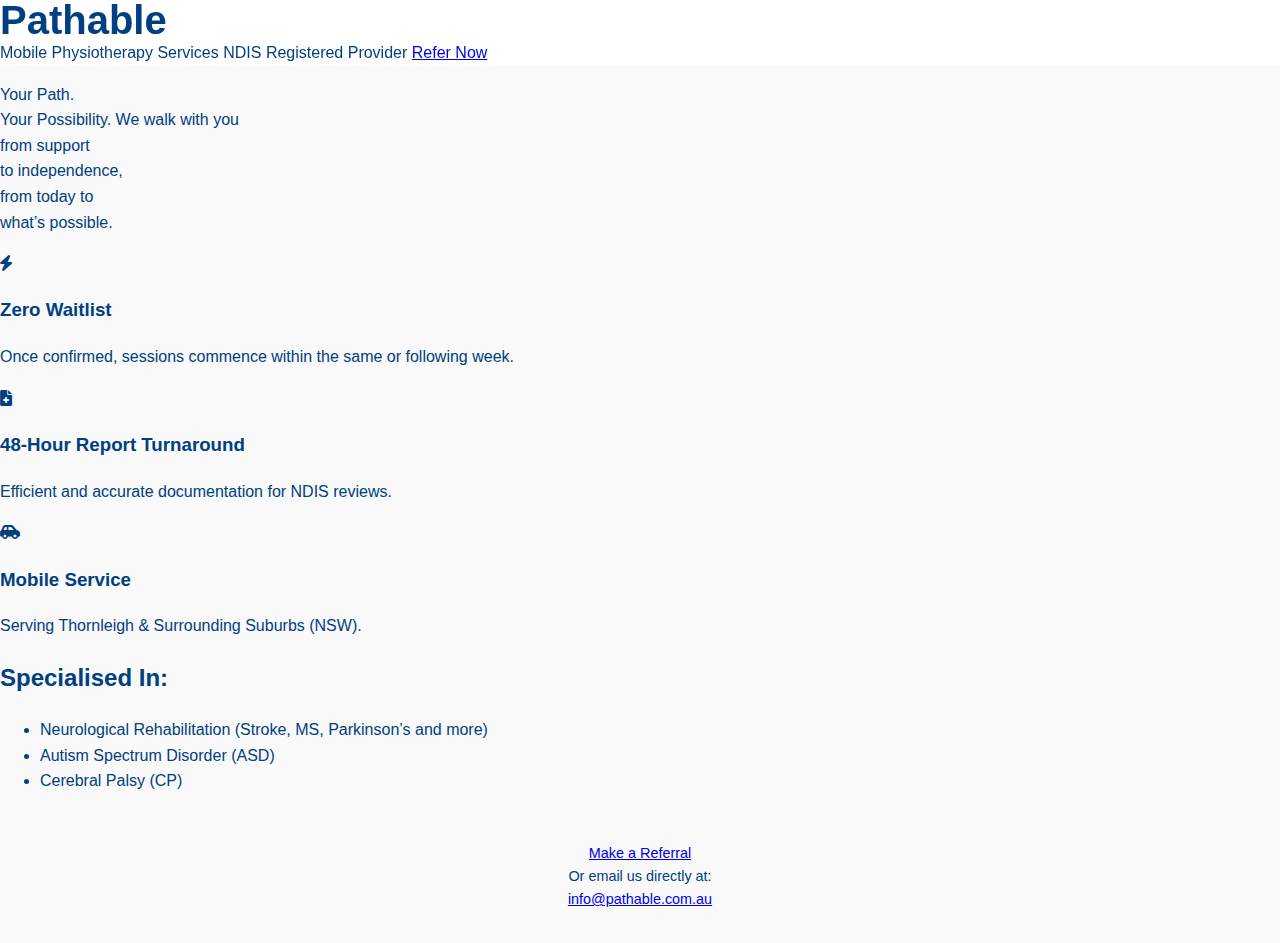
<file: index.html>
<!DOCTYPE html>
<html lang="en">

<head>
    <!-- Google Analytics (gtag.js) -->
    <script async src="https://www.googletagmanager.com/gtag/js?id=G-4D0MYTX5H5"></script>
    <script>
        window.dataLayer = window.dataLayer || [];
        function gtag() { dataLayer.push(arguments); }
        gtag('js', new Date());
        gtag('config', 'G-4D0MYTX5H5');
    </script>

    <meta charset="UTF-8">
    <meta name="viewport" content="width=device-width, initial-scale=1.0">
    <title>Pathable - Mobile Physiotherapy Services</title>
    <meta name="description"
        content="NDIS Registered Mobile Physiotherapy. Specialized Neurological & Disability Support.">
    <link rel="stylesheet" href="css/style.css">
    <!-- Font Awesome for Icons -->
    <link rel="stylesheet" href="https://cdnjs.cloudflare.com/ajax/libs/font-awesome/6.0.0/css/all.min.css">
</head>

<body>

    <div class="app-container">
        <!-- Header Section -->
        <header class="header-navy">
            <div class="logo-container">
                <div class="logo-text">
                    <span class="logo-path">Path</span><span class="logo-able">able</span>
                </div>
            </div>
            <span class="sub-header-white">Mobile Physiotherapy Services</span>
            <span class="sub-header-mint">NDIS Registered Provider</span>
            <a href="https://forms.gle/Uv3gjQEqSjGThZYc6" class="btn-primary" target="_blank">Refer Now</a>
        </header>

        <main>
            <!-- Hero Section -->
            <section class="hero-slogan">
                <p class="slogan-text">
                    <span class="slogan-highlight">Your Path. <br class="mobile-only">Your Possibility.</span>
                    We walk with you<br>
                    from support <br class="mobile-only">to independence,<br>
                    from today to <br class="mobile-only">what’s possible.
                </p>
            </section>

            <!-- 3 Core Promises -->
            <section class="section-padding">
                <div class="promise-item">
                    <div class="promise-icon"><i class="fas fa-bolt"></i></div>
                    <div class="promise-content">
                        <h3>Zero Waitlist</h3>
                        <p>Once confirmed, sessions commence within the same or following week.</p>
                    </div>
                </div>
                <div class="promise-item">
                    <div class="promise-icon"><i class="fas fa-file-medical"></i></div>
                    <div class="promise-content">
                        <h3>48-Hour Report Turnaround</h3>
                        <p>Efficient and accurate documentation for NDIS reviews.</p>
                    </div>
                </div>
                <div class="promise-item">
                    <div class="promise-icon"><i class="fas fa-car-side"></i></div>
                    <div class="promise-content">
                        <h3>Mobile Service</h3>
                        <p>Serving Thornleigh & Surrounding Suburbs (NSW).</p>
                    </div>
                </div>
            </section>

            <!-- Specialised In -->
            <section class="specialised-section">
                <h2 class="specialised-title">Specialised In:</h2>
                <ul class="specialised-list">
                    <li>Neurological Rehabilitation (Stroke, MS, Parkinson’s and more)</li>
                    <li>Autism Spectrum Disorder (ASD)</li>
                    <li>Cerebral Palsy (CP)</li>
                </ul>
            </section>
        </main>

        <!-- Footer Section -->
        <footer class="footer-section">
            <a href="https://forms.gle/Uv3gjQEqSjGThZYc6" class="footer-btn" target="_blank">Make a Referral</a>
            <div class="contact-info">
                Or email us directly at: <br>
                <a href="mailto:info@pathable.com.au" class="contact-email">info@pathable.com.au</a>
            </div>
        </footer>
    </div>

</body>

</html>
</file>
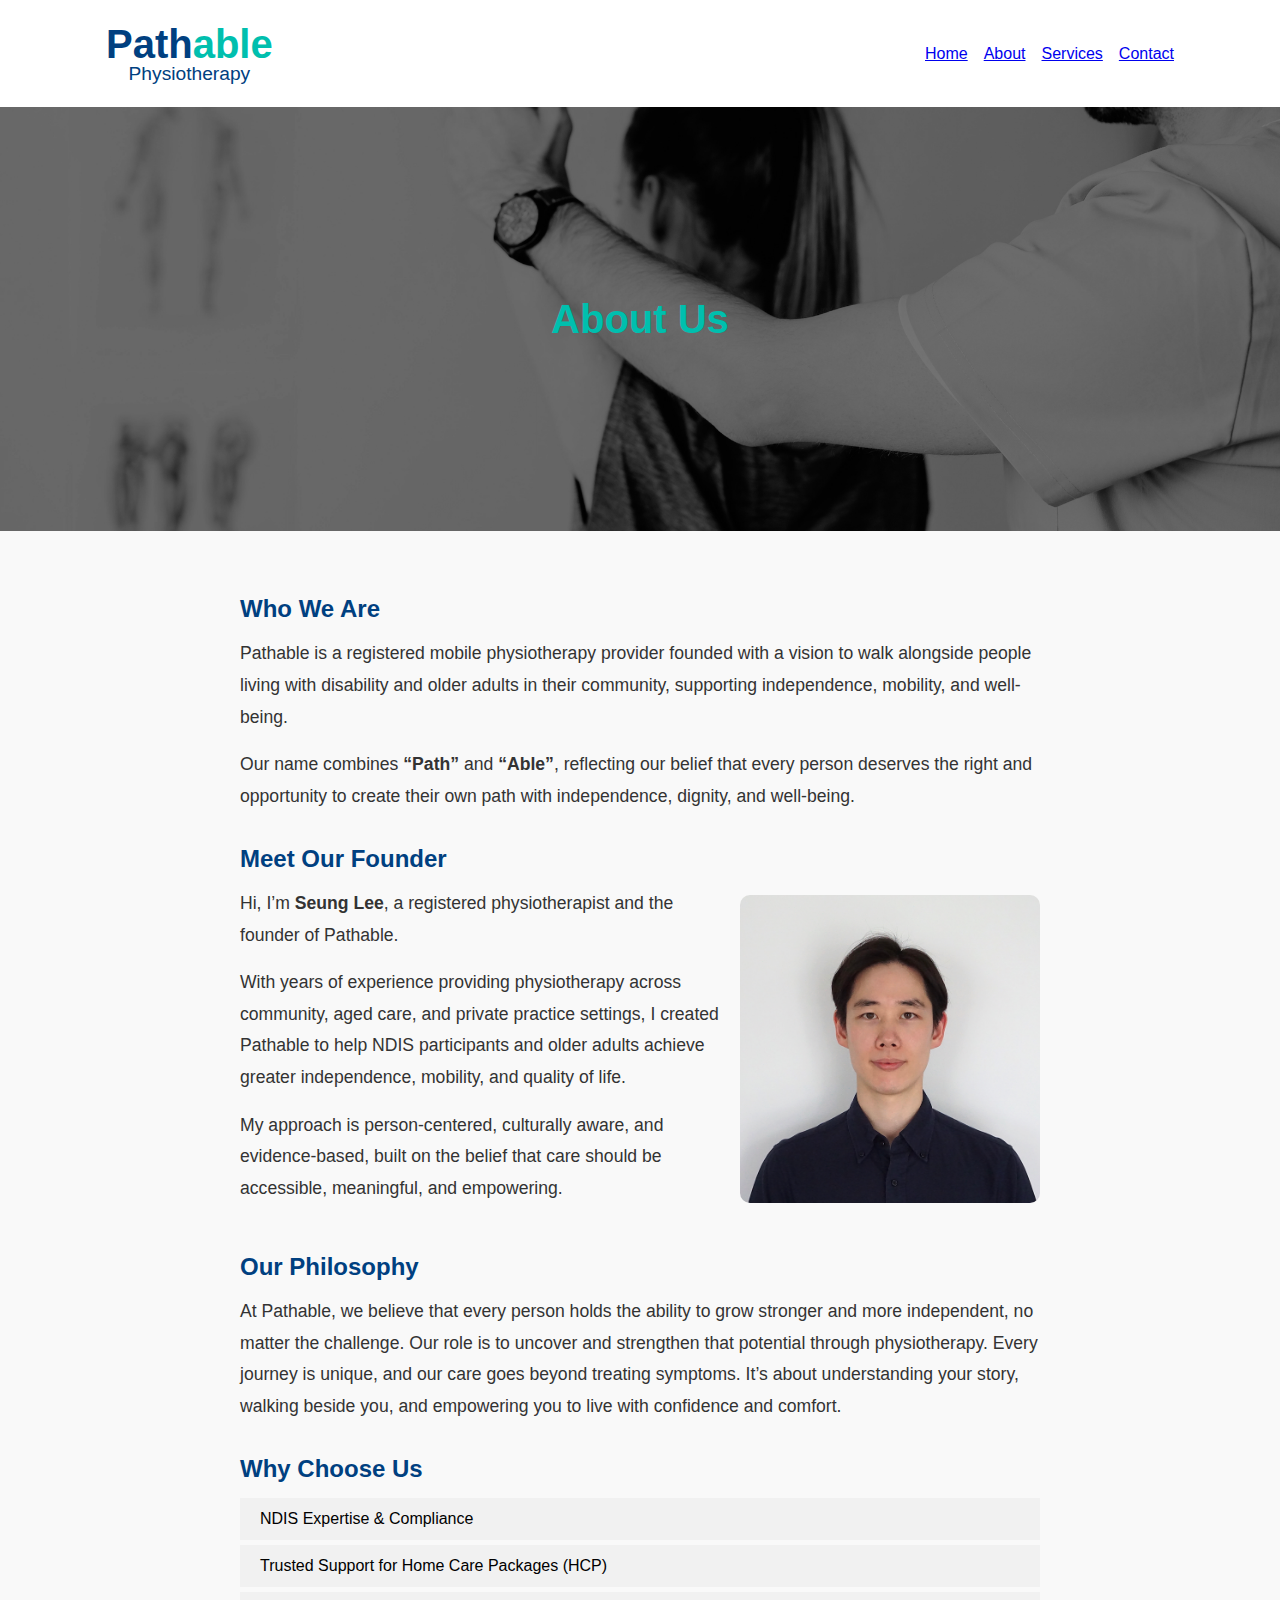
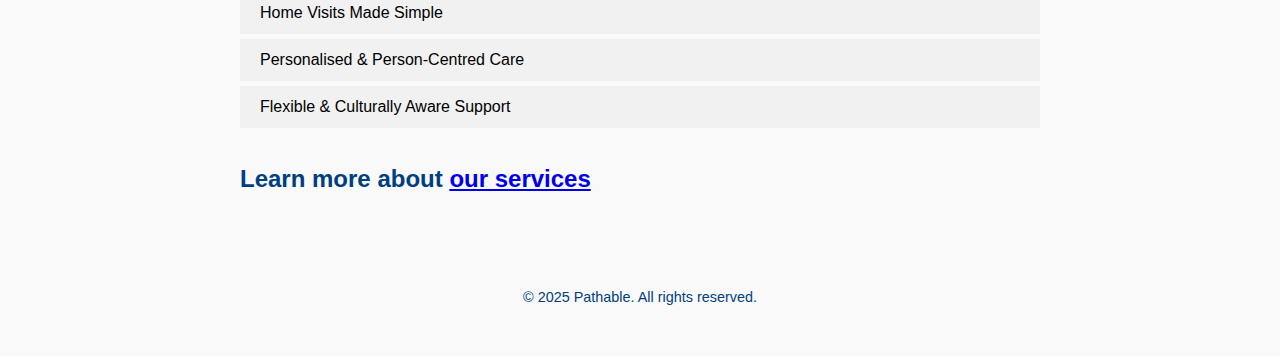
<file: about.html>
<!DOCTYPE html>
<html lang="en">
<head>
  <meta charset="UTF-8">
  <meta name="viewport" content="width=device-width, initial-scale=1.0">
  <title>Pathable - About</title>
  <link rel="stylesheet" href="css/style.css">
</head>
<body class="about-page">

<header>
  <div class="nav-container">
    <div class="logo">
      <a href="index.html" class="logo-link">
        <div class="logo-text">
          <span class="path">Path</span><span class="able">able</span>
        </div>
        <div class="subtitle">Physiotherapy</div>
      </a>
    </div>

    <button class="menu-toggle" aria-label="메뉴 열기">☰</button>
    
    <nav class="nav-links">
      <a href="index.html">Home</a>
      <a href="about.html" class="active">About</a>
      <a href="services.html">Services</a>
      <a href="contact.html">Contact</a>
    </nav>
  </div>
</header>


<main>
  <!-- Hero Title -->
  <section class="hero-title">
    <h2>About Us</h2>
  </section>

  <section class="hero-content">
    <!-- Who We Are -->
    <h3>Who We Are</h3>
    <p>Pathable is a registered mobile physiotherapy provider founded with a vision to walk alongside people living with disability and older adults in their community, supporting independence, mobility, and well-being.</p>
    <p>Our name combines <strong>“Path”</strong> and <strong>“Able”</strong>, reflecting our belief that every person deserves the right and opportunity to create their own path with independence, dignity, and well-being.</p>

    <!-- Meet Our Founder -->
    <h3>Meet Our Founder</h3>
    <div class="founder-container">
      <div class="founder-text">
        <p>Hi, I’m <strong>Seung Lee</strong>, a registered physiotherapist and the founder of Pathable.</p>
        <p>With years of experience providing physiotherapy across community, aged care, and private practice settings, I created Pathable to help NDIS participants and older adults achieve greater independence, mobility, and quality of life.</p>
        <p>My approach is person-centered, culturally aware, and evidence-based, built on the belief that care should be accessible, meaningful, and empowering.</p>
      </div>
      <div class="founder-photo">
        <img src="assets/images/founder.jpg" alt="Seung Lee">
      </div>
    </div>

    <!-- Our Philosophy -->
    <h3>Our Philosophy</h3>
    <p>At Pathable, we believe that every person holds the ability to grow stronger and more independent, no matter the challenge. Our role is to uncover and strengthen that potential through physiotherapy. Every journey is unique, and our care goes beyond treating symptoms. It’s about understanding your story, walking beside you, and empowering you to live with confidence and comfort.</p>

    <!-- Why Choose Us -->
    <h3>Why Choose Us</h3>

<div class="accordion-item">
  <button class="accordion-btn">NDIS Expertise & Compliance</button>
  <div class="accordion-content">
    <p>As a registered NDIS provider, we prepare all required assessments, progress reports, and outcome measures in line with NDIS quality and safety standards.</p>
  </div>
</div>

<div class="accordion-item">
  <button class="accordion-btn">Trusted Support for Home Care Packages (HCP)</button>
  <div class="accordion-content">
    <p>We partner with HCP providers to deliver reliable, outcome-focused physiotherapy for older adults. Our reports and communication make coordination seamless for both clients and case managers.</p>
  </div>
</div>

<div class="accordion-item">
  <button class="accordion-btn">Home Visits Made Simple</button>
  <div class="accordion-content">
    <p>We deliver professional physiotherapy right to your home or community setting, reducing travel stress and making therapy more accessible and consistent.</p>
  </div>
</div>
    
<div class="accordion-item">
  <button class="accordion-btn">Personalised & Person-Centred Care</button>
  <div class="accordion-content">
    <p>Every person’s journey is unique. Our physiotherapy services are tailored to your goals, abilities, and lifestyle, ensuring care that truly fits you.</p>
  </div>
</div>
    
    
<div class="accordion-item">
  <button class="accordion-btn">Flexible & Culturally Aware Support</button>
  <div class="accordion-content">
    <p>We respect cultural diversity and personal preferences, offering flexible scheduling and communication styles so that every client feels comfortable and understood.</p>
  </div>
</div>

<!-- Learn More Section -->
<section class="learn-more">
  <h3>Learn more about <a href="services.html" class="btn">our services</a></h3>
</section>

  </section>
</main>

<footer>
  <p>&copy; 2025 Pathable. All rights reserved.</p>
</footer>

<script src="js/main.js"></script>
</body>
</html>
</file>
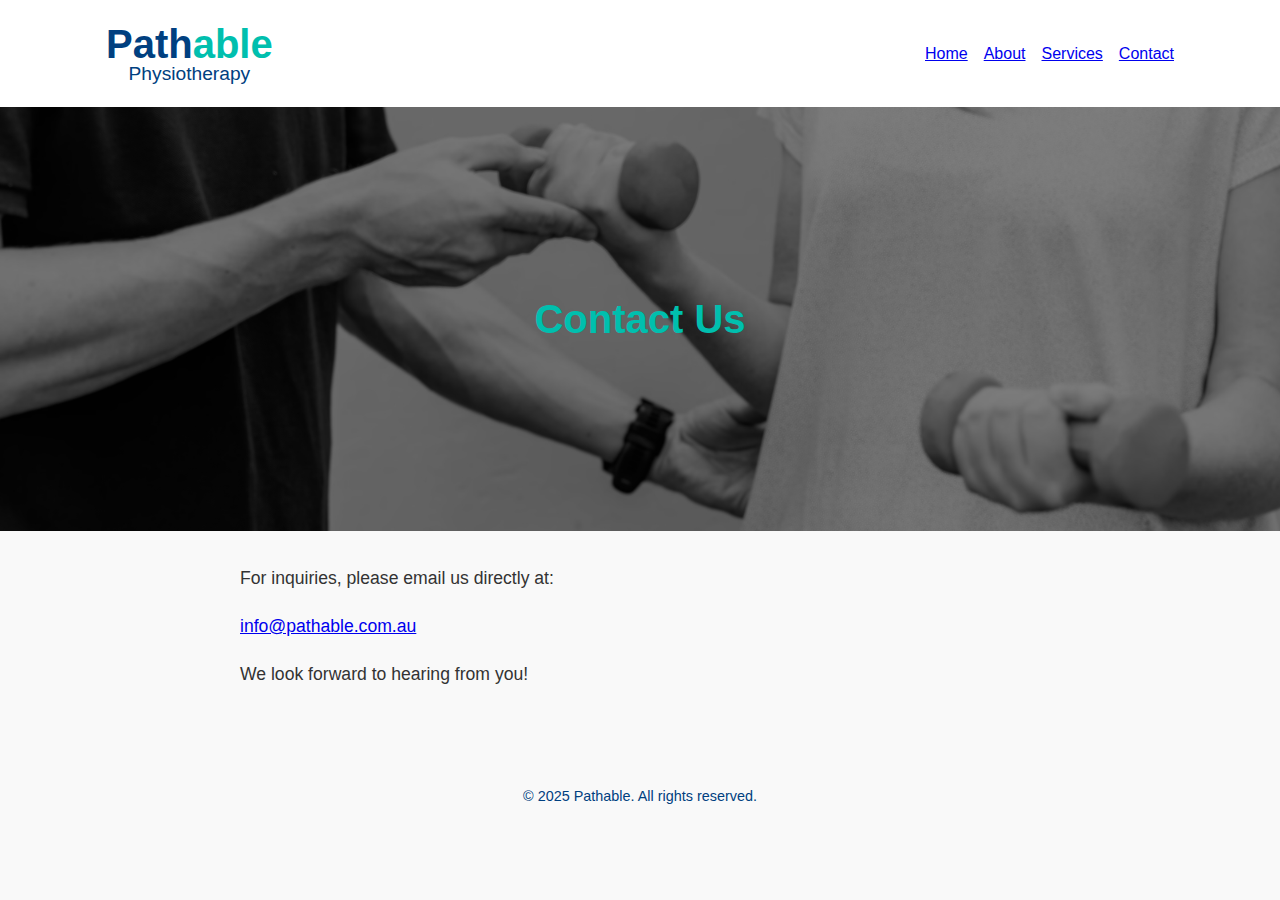
<file: contact.html>
<!DOCTYPE html> 
<html lang="en"> 
<head> 
<meta charset="UTF-8"> 
<meta name="viewport" content="width=device-width, initial-scale=1.0"> 
<title>Pathable - Services</title> 
<link rel="stylesheet" href="css/style.css"> 
</head> 
<body class="services-page"> 

<header>
  <div class="nav-container">
    <div class="logo">
      <a href="index.html" class="logo-link">
        <div class="logo-text">
          <span class="path">Path</span><span class="able">able</span>
        </div>
        <div class="subtitle">Physiotherapy</div>
      </a>
    </div>

    <button class="menu-toggle" aria-label="메뉴 열기">☰</button>
    
    <nav class="nav-links">
      <a href="index.html">Home</a>
      <a href="about.html" class="active">About</a>
      <a href="services.html">Services</a>
      <a href="contact.html">Contact</a>
    </nav>
  </div>
</header>

<main>
  <section class="hero-title">
    <h2>Contact Us</h2>
  </section>

  <section class="hero-content">
    <p>For inquiries, please email us directly at:</p>
    <p>
      <a href="mailto:info@pathable.com.au">info@pathable.com.au</a>
    </p>
    <p>We look forward to hearing from you!</p>
  </section>
</main>

<footer>
  <p>&copy; 2025 Pathable. All rights reserved.</p>
</footer>

<script src="js/main.js"></script>
</body>
</html>
</file>
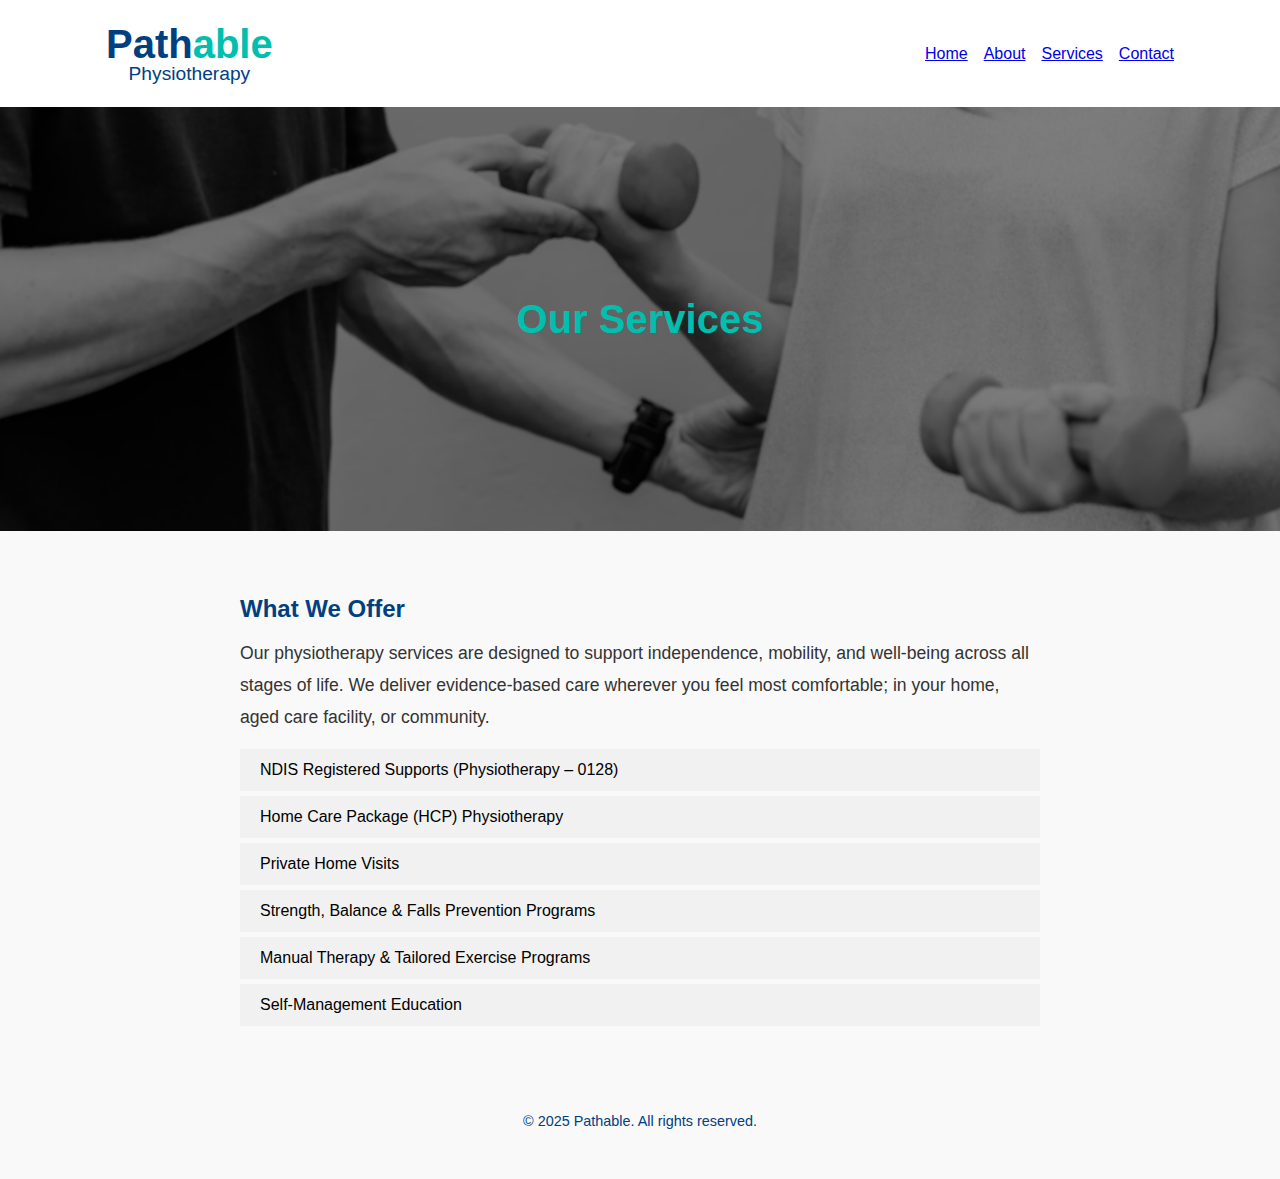
<file: services.html>
<!DOCTYPE html> 
<html lang="en"> 
<head> 
<meta charset="UTF-8"> 
<meta name="viewport" content="width=device-width, initial-scale=1.0"> 
<title>Pathable - Services</title> 
<link rel="stylesheet" href="css/style.css"> 
</head> 
<body class="services-page"> 

<header> 
<div class="nav-container"> 
<div class="logo"> 
<div class="logo-text"> 
<span class="path">Path</span><span class="able">able</span> 
</div> 
<div class="subtitle">Physiotherapy</div> 
</div> 

<button class="menu-toggle" aria-label="메뉴 열기">☰</button> 
<nav class="nav-links"> 
<a href="index.html">Home</a> 
<a href="about.html">About</a> 
<a href="services.html">Services</a> 
<a href="contact.html">Contact</a> 
</nav> 
</div> 
</header> 

<main> 
<section class="hero-title"> 
<h2>Our Services</h2> 
</section> 


<section class="hero-content">
  <h3>What We Offer</h3>
  <p>Our physiotherapy services are designed to support independence, mobility, and well-being across all stages of life. We deliver evidence-based care wherever you feel most comfortable; in your home, aged care facility, or community.</p>

  <div class="service-list">
    <div class="accordion-item">
      <button class="accordion-btn">NDIS Registered Supports (Physiotherapy – 0128)</button>
      <div class="accordion-content">
        <p>Individual assessments, functional capacity reports, and ongoing therapy for NDIS participants. Fully compliant with NDIS Quality and Safeguards Commission standards.</p>
      </div>
    </div>

    <div class="accordion-item">
      <button class="accordion-btn">Home Care Package (HCP) Physiotherapy</button>
      <div class="accordion-content">
        <p>Collaborative physiotherapy support for older adults under HCP funding. We provide assessments, ongoing therapy, and progress reporting in coordination with your care provider or case manager.</p>
      </div>
    </div>

    <div class="accordion-item">
      <button class="accordion-btn">Private Home Visits</button>
      <div class="accordion-content">
        <p>Convenient mobile physiotherapy for anyone seeking professional, one-on-one care in the comfort of their own home.</p>
      </div>
    </div>

    <div class="accordion-item">
      <button class="accordion-btn">Strength, Balance & Falls Prevention Programs</button>
      <div class="accordion-content">
        <p>Evidence-based exercise and balance programs designed to reduce fall risk and maintain independence.</p>
      </div>
    </div>

    <div class="accordion-item">
      <button class="accordion-btn">Manual Therapy & Tailored Exercise Programs</button>
      <div class="accordion-content">
        <p>Hands-on treatment combined with personalised exercise plans to restore mobility and manage pain effectively.</p>
      </div>
    </div>

    <div class="accordion-item">
      <button class="accordion-btn">Self-Management Education</button>
      <div class="accordion-content">
        <p>We empower clients with knowledge and practical strategies to manage their condition confidently and improve daily quality of life.</p>
      </div>
    </div>
  </div>
</section>

<footer>
  <p>&copy; 2025 Pathable. All rights reserved.</p>
</footer>

<script src="js/main.js"></script>
</body>
</html>
</file>
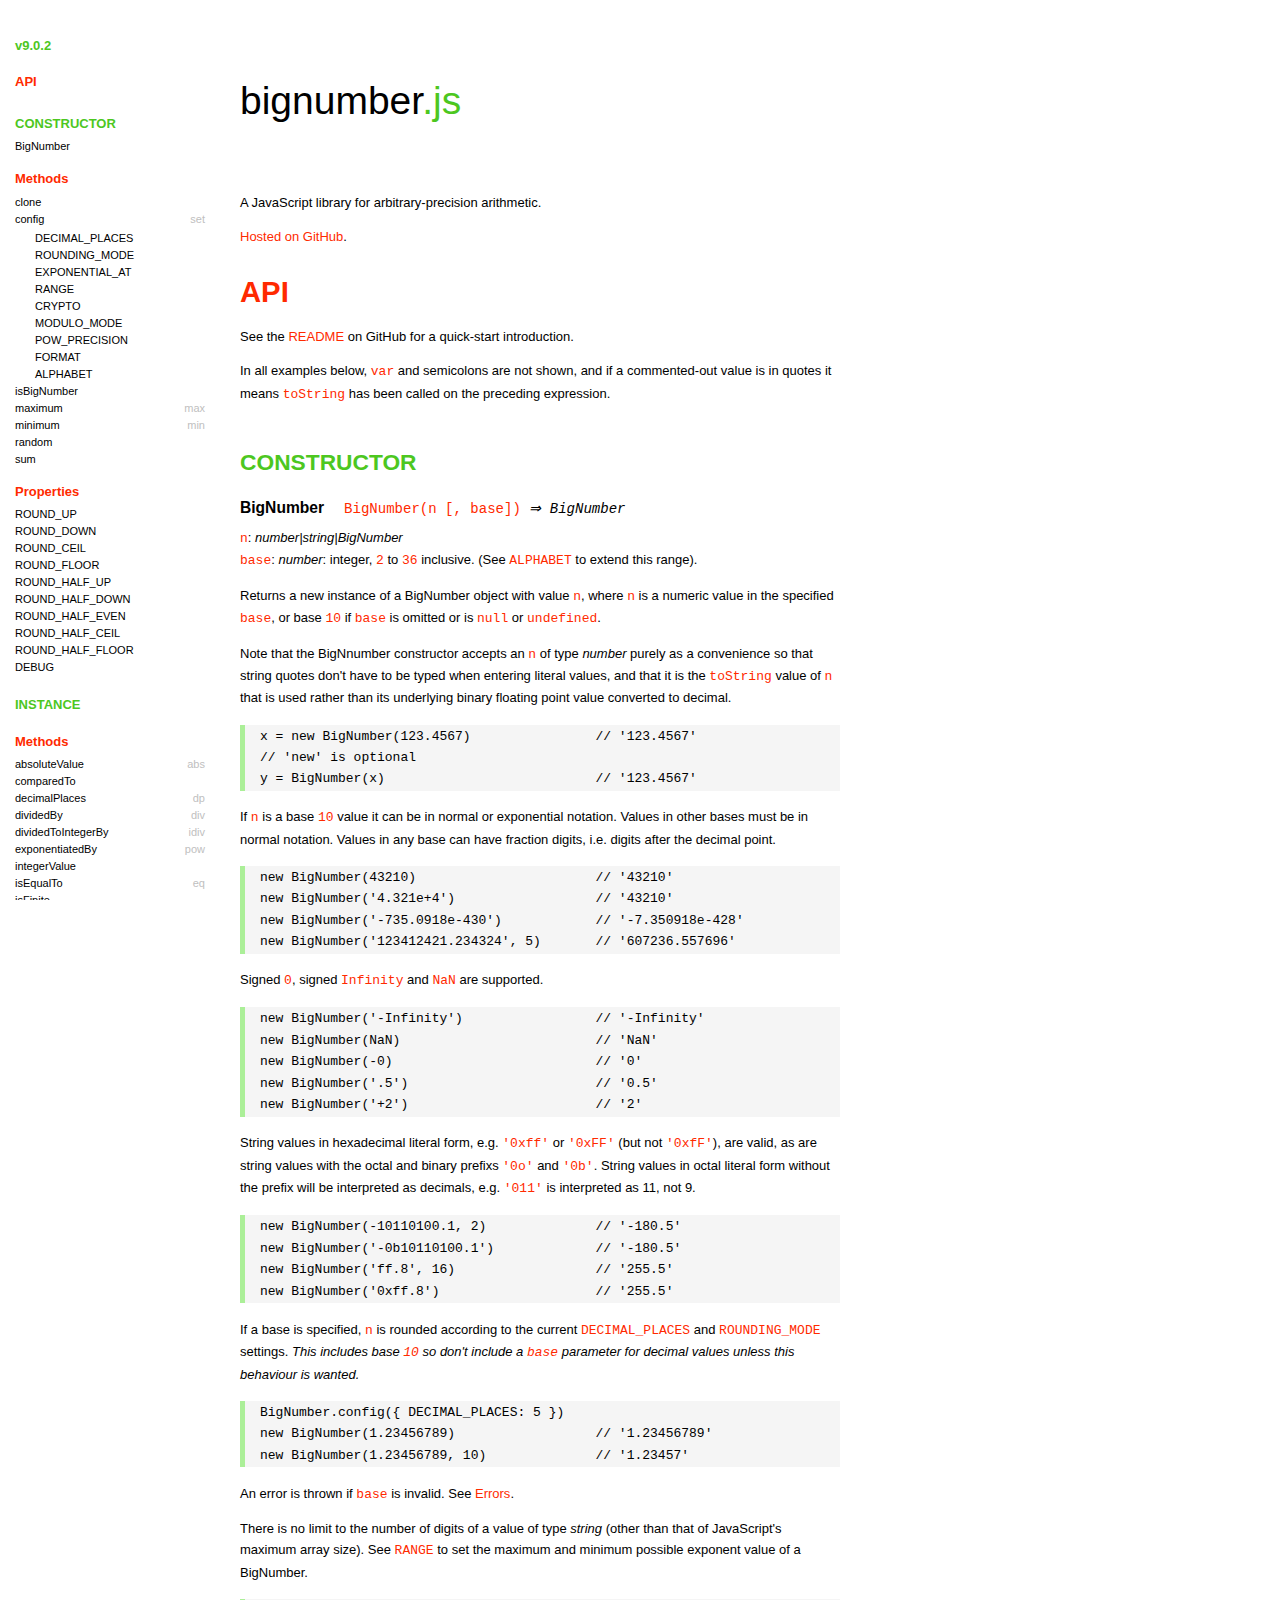
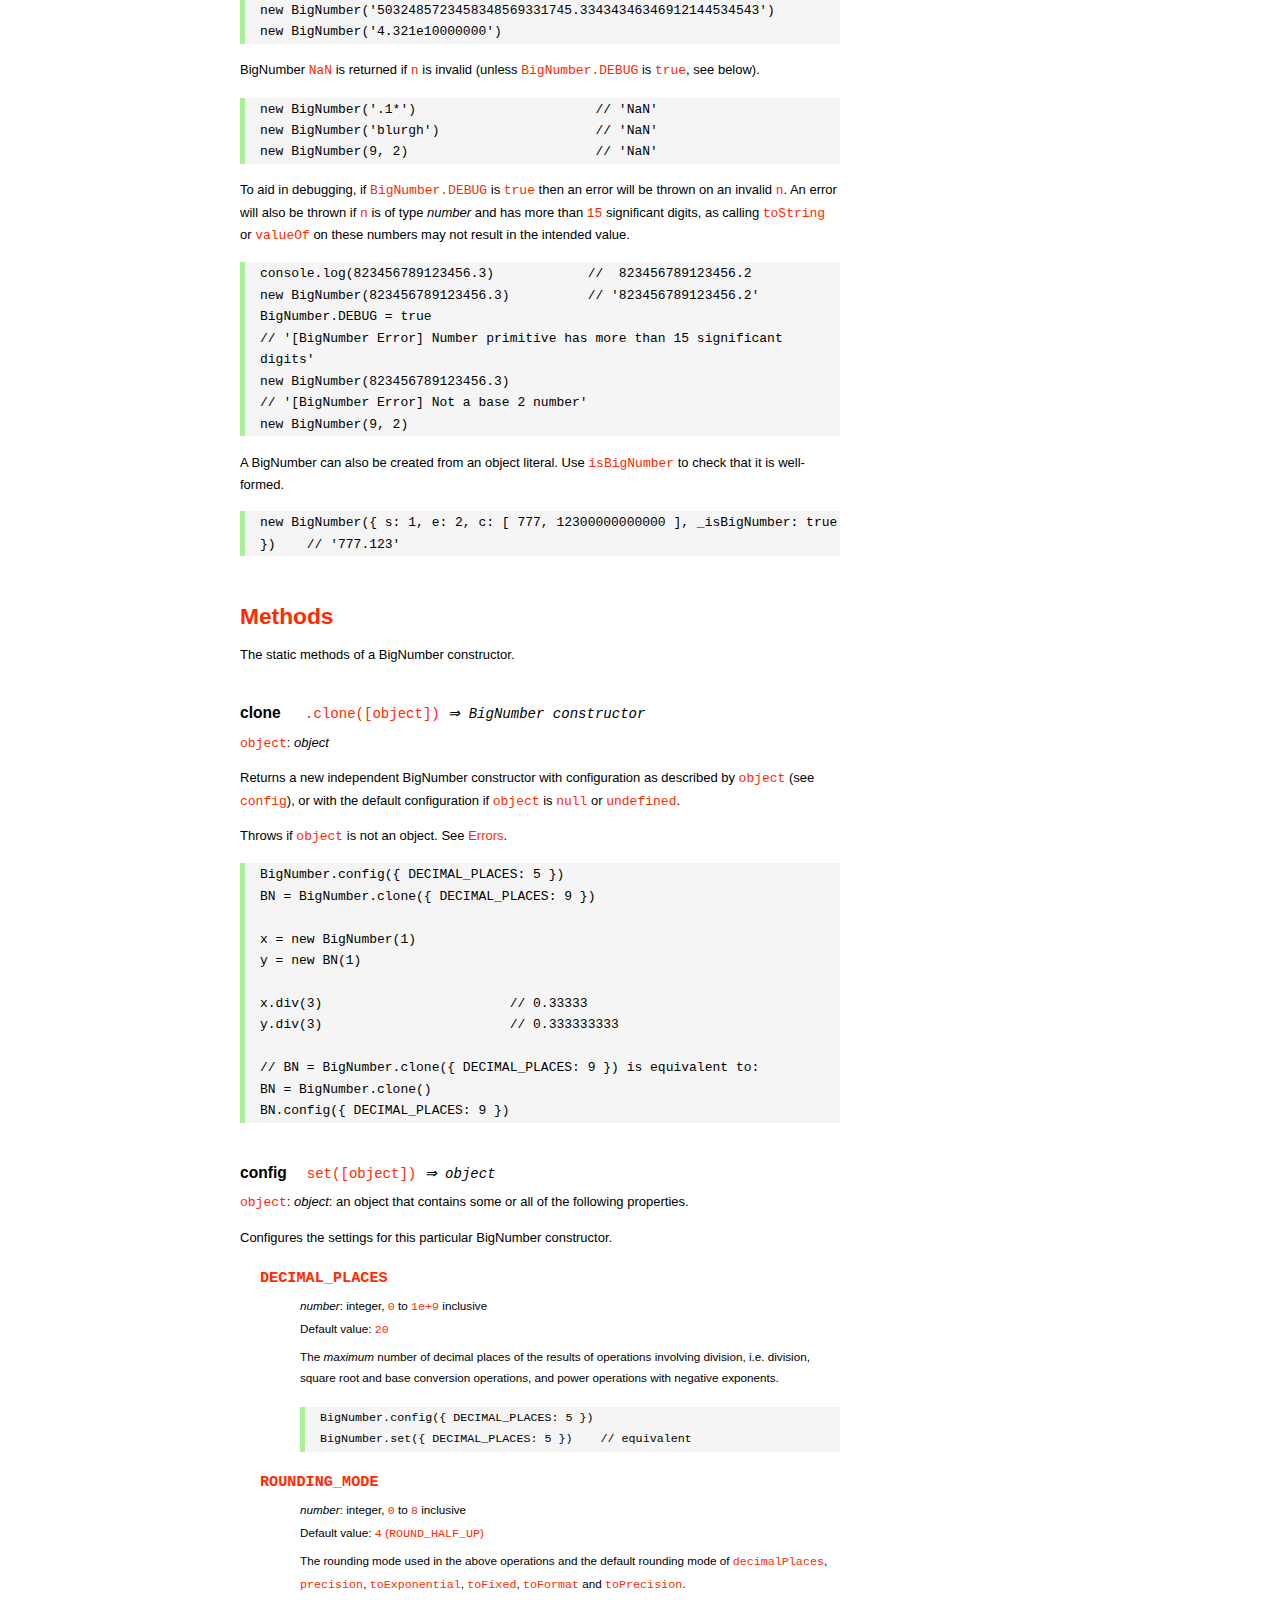
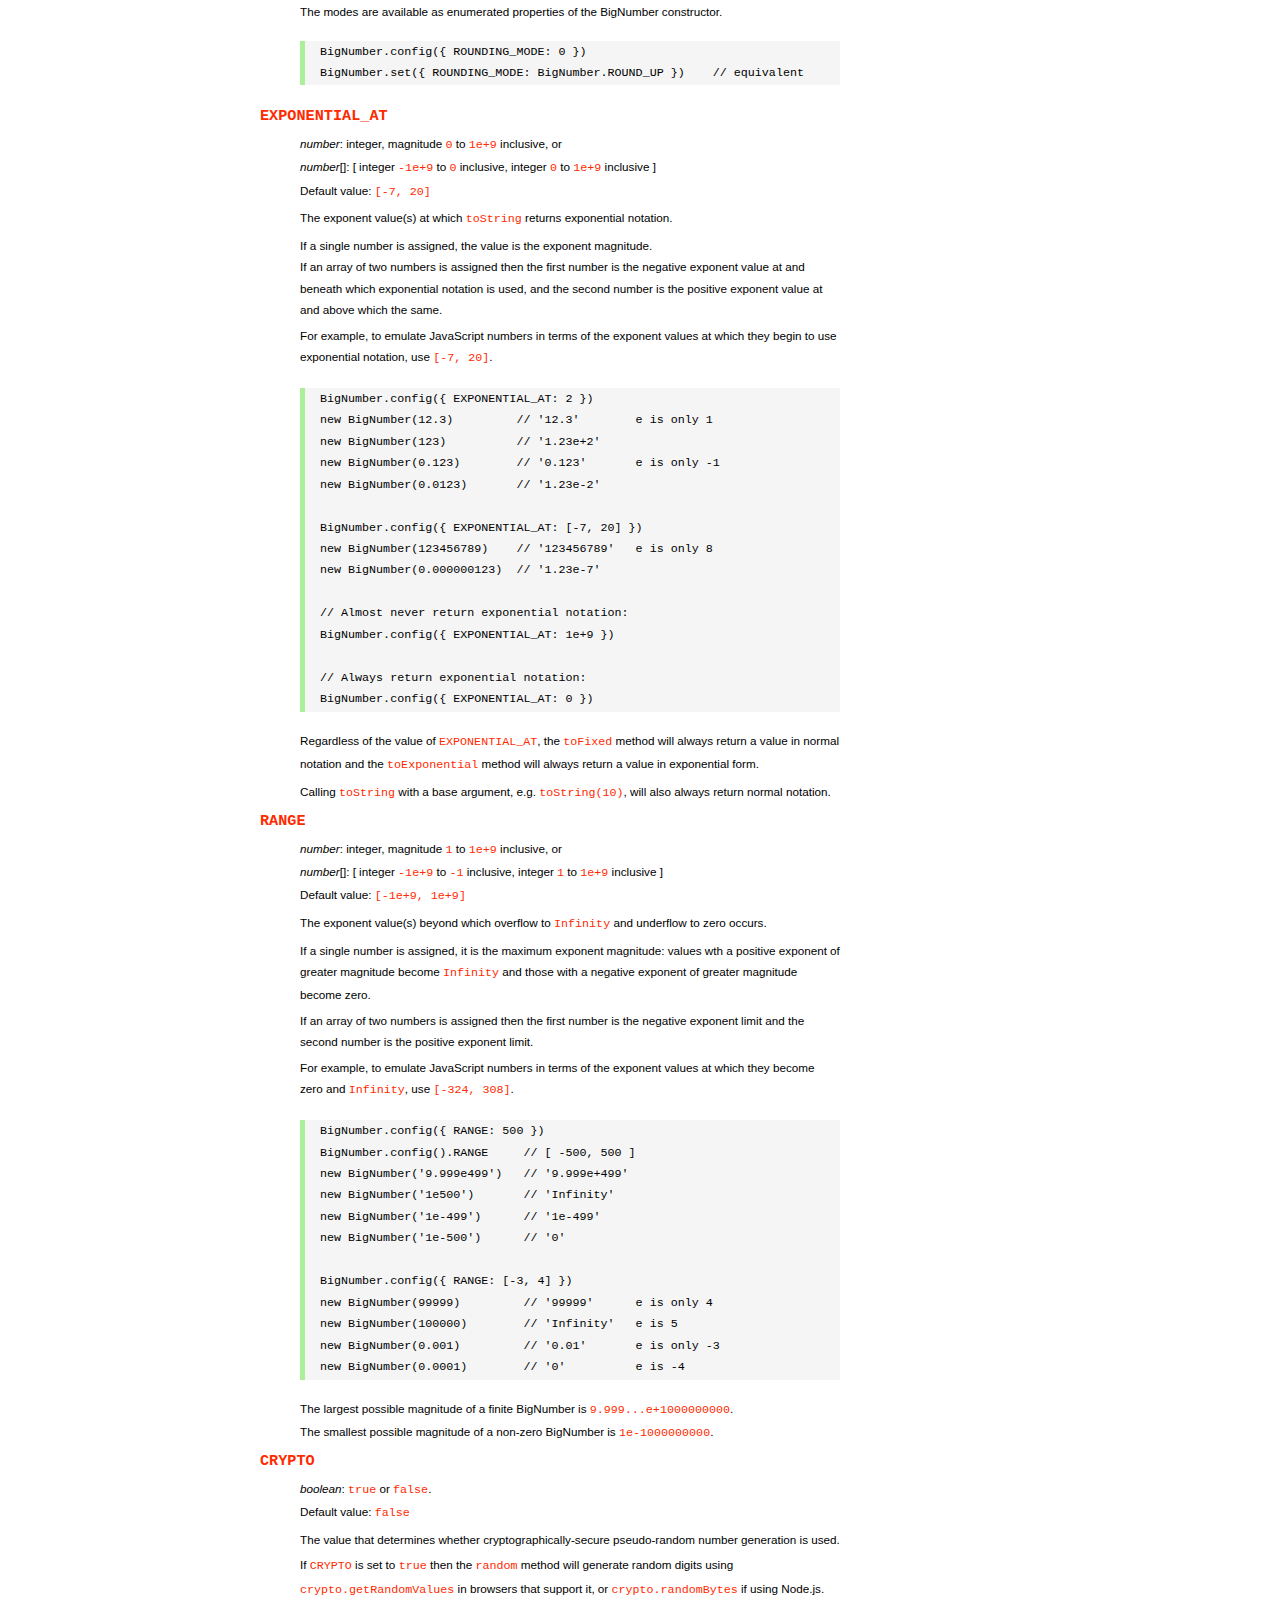
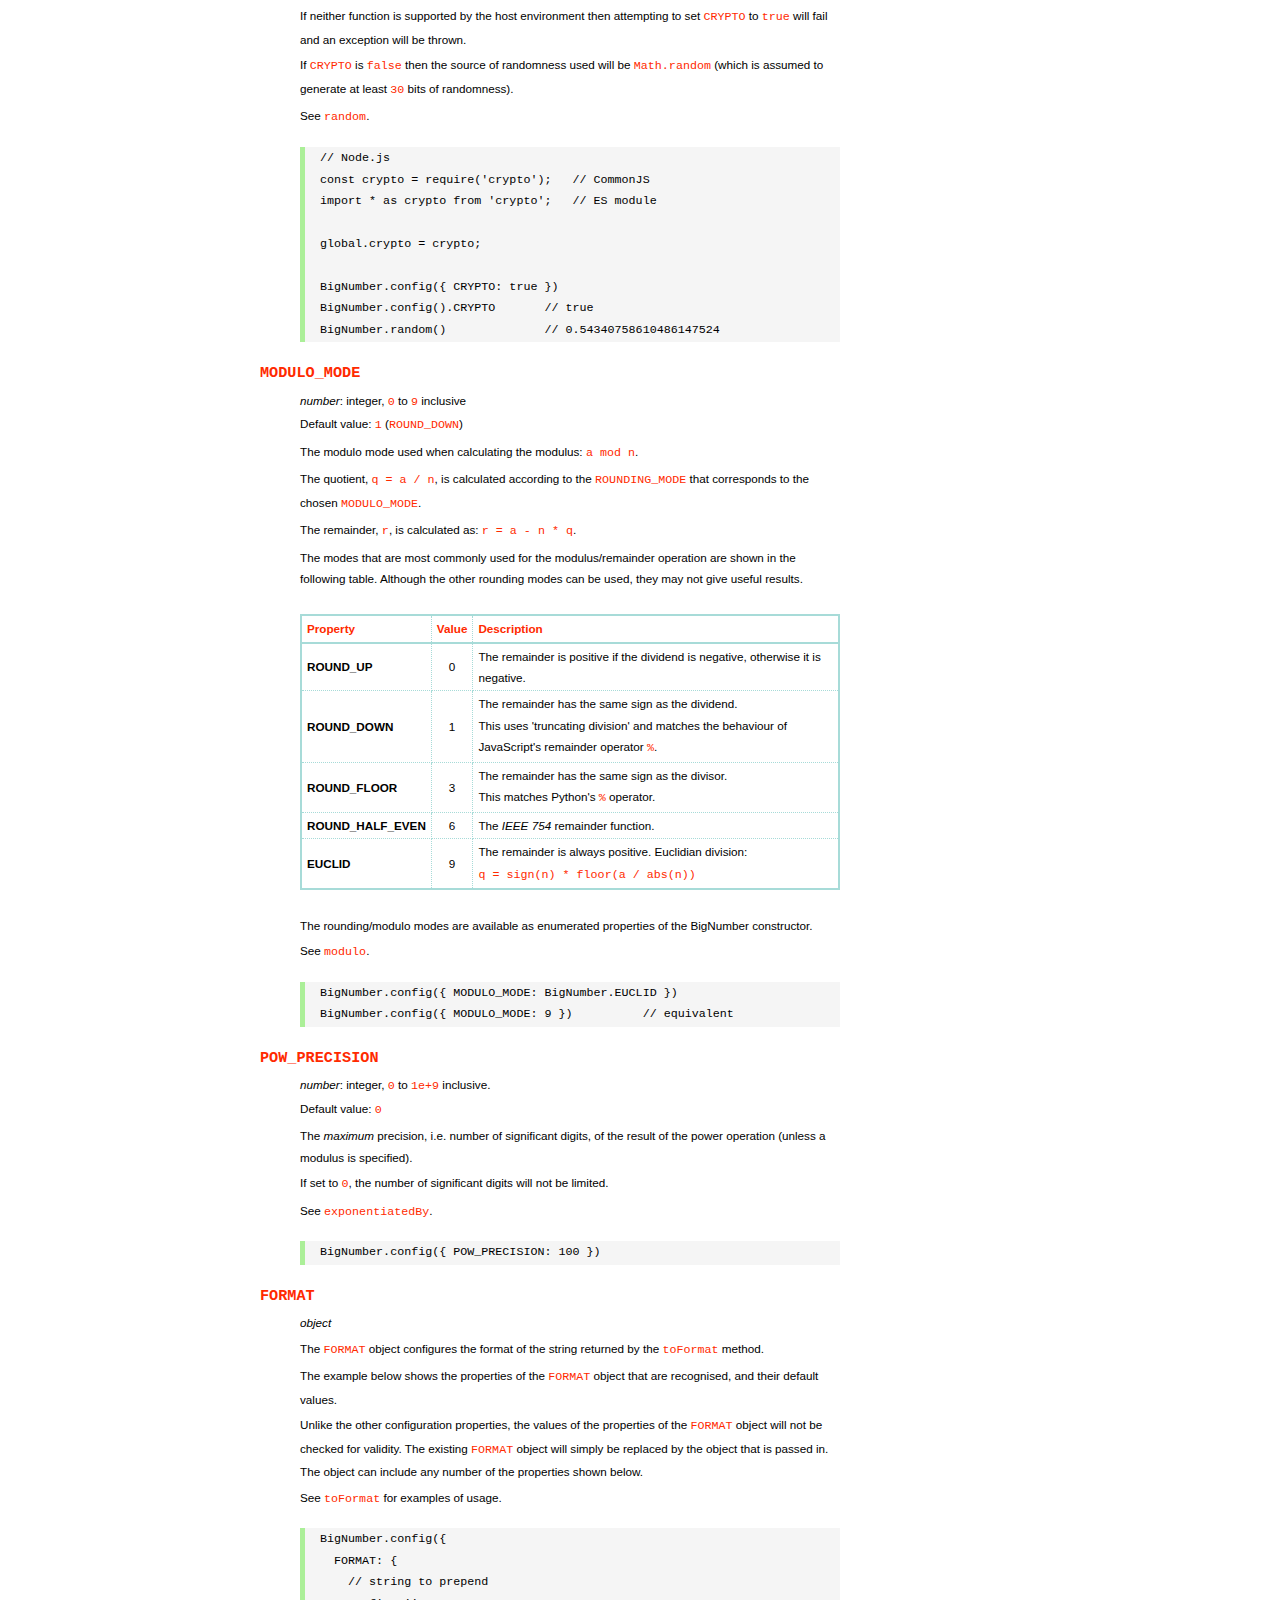
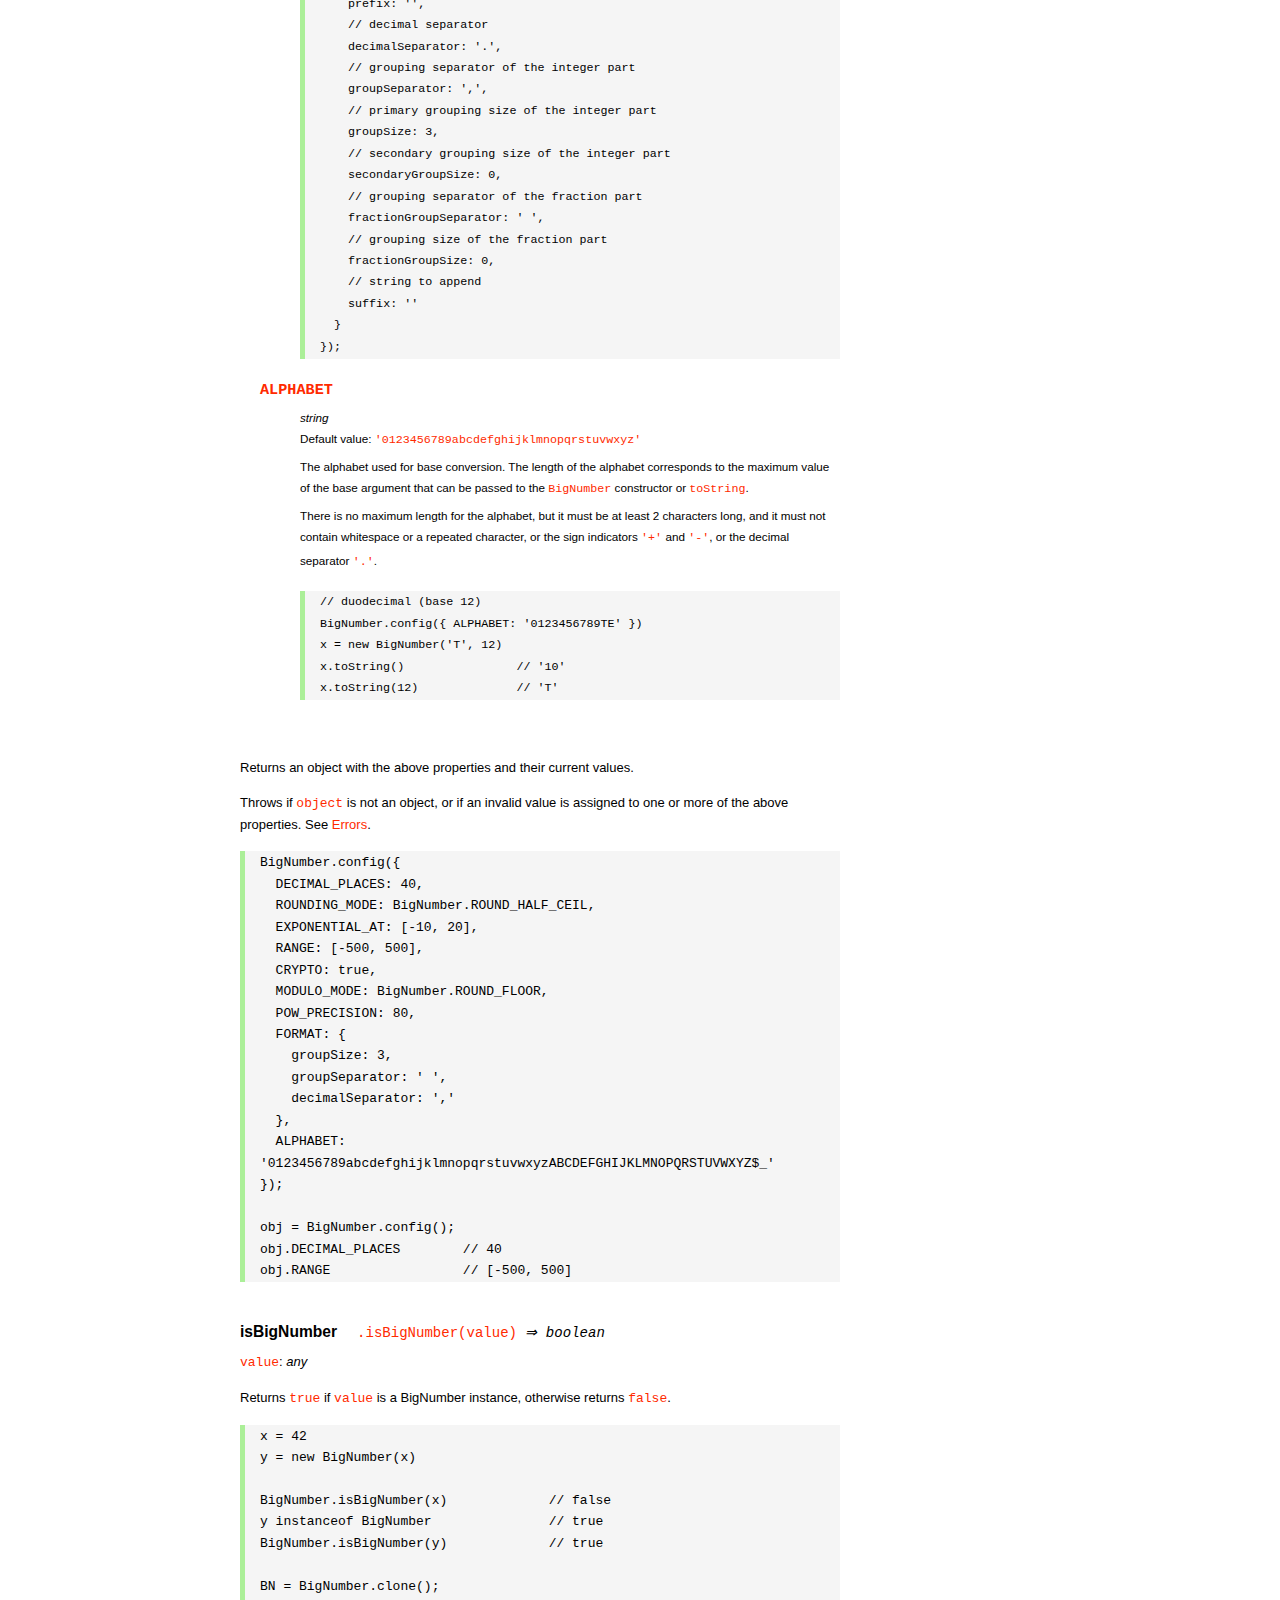
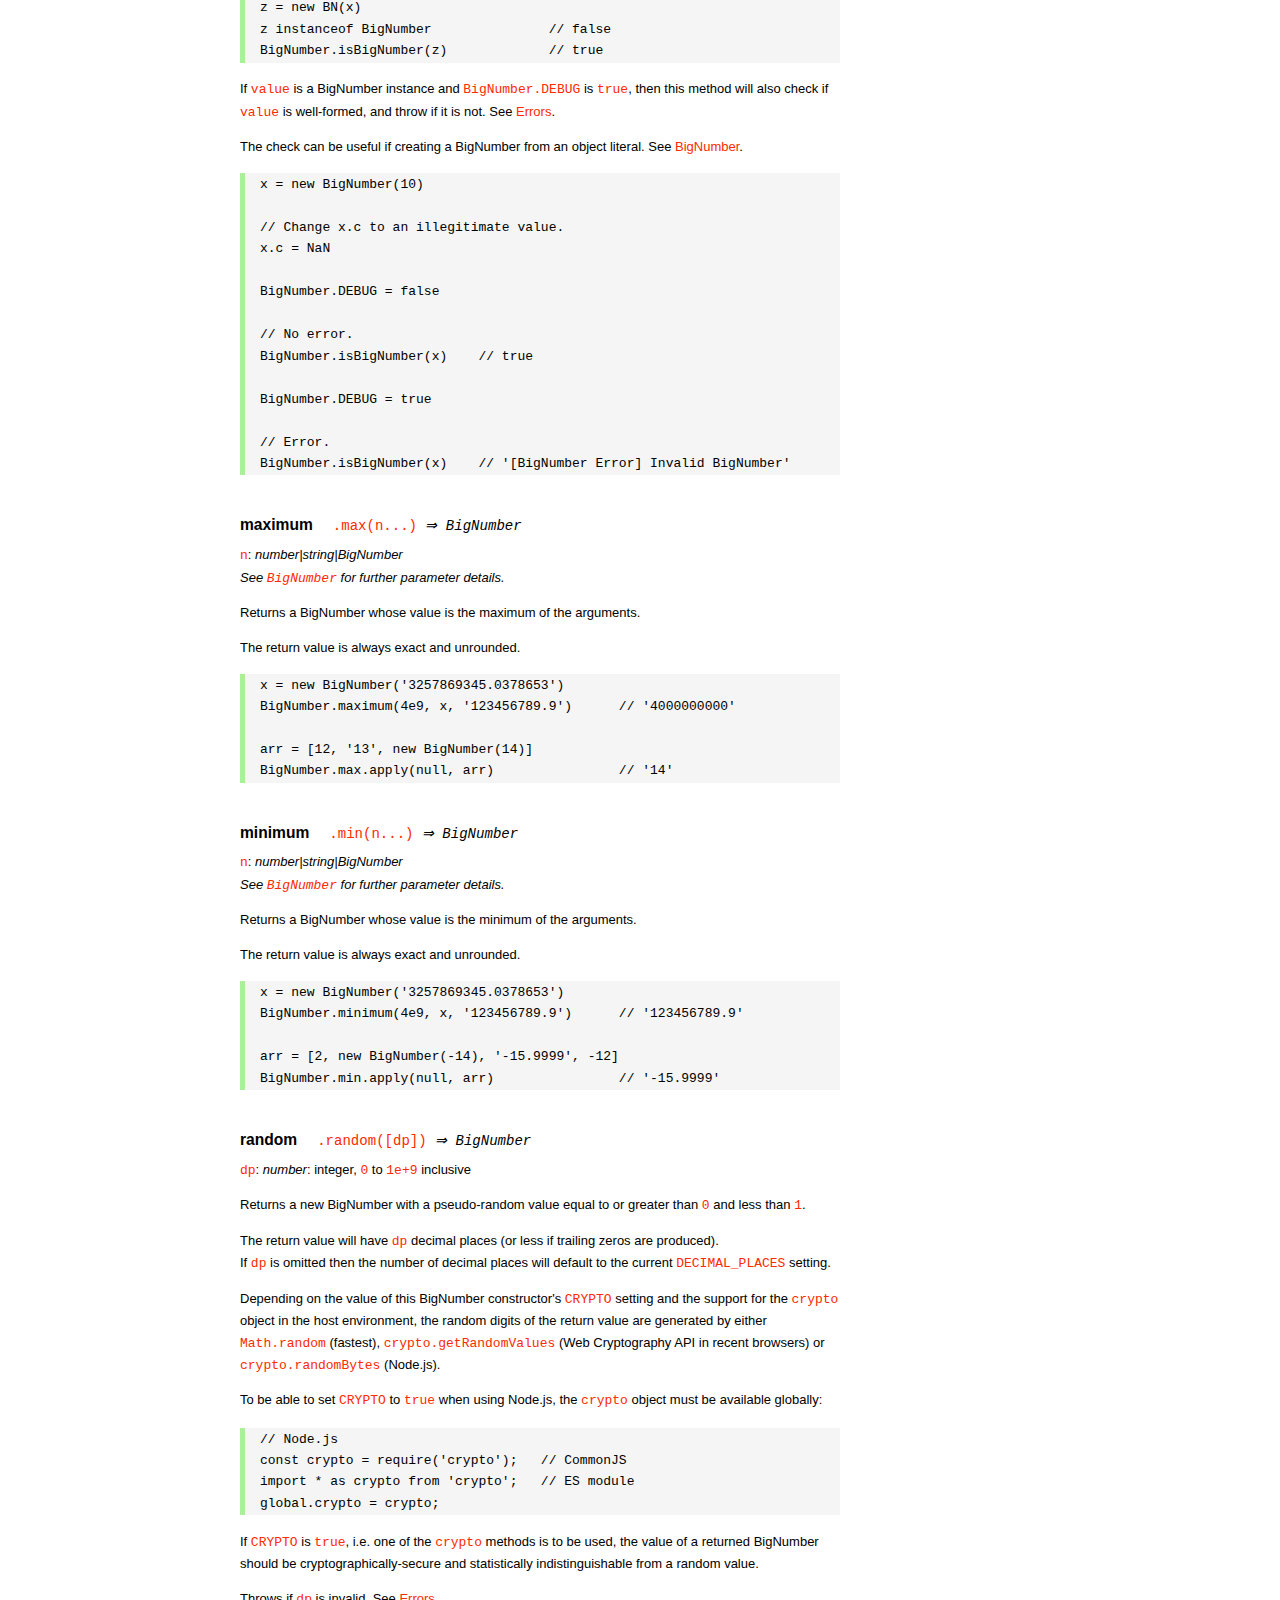
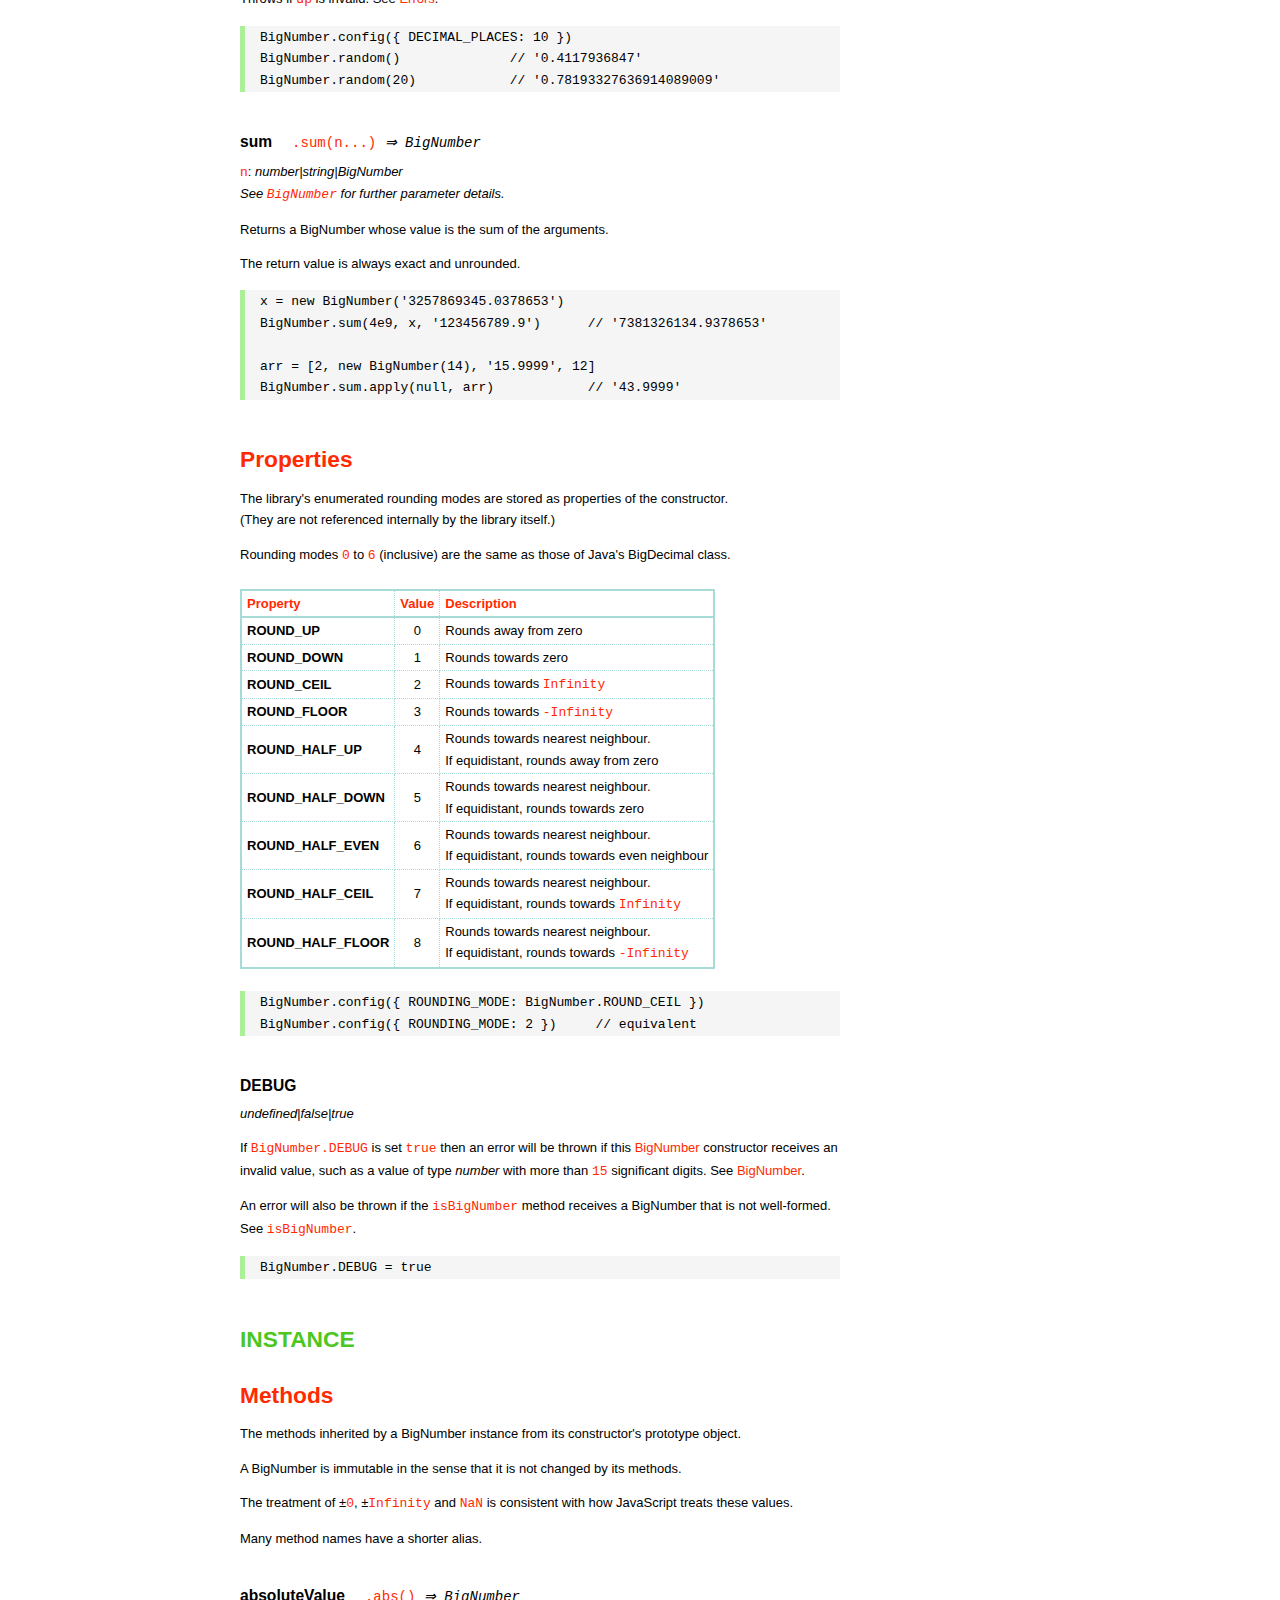
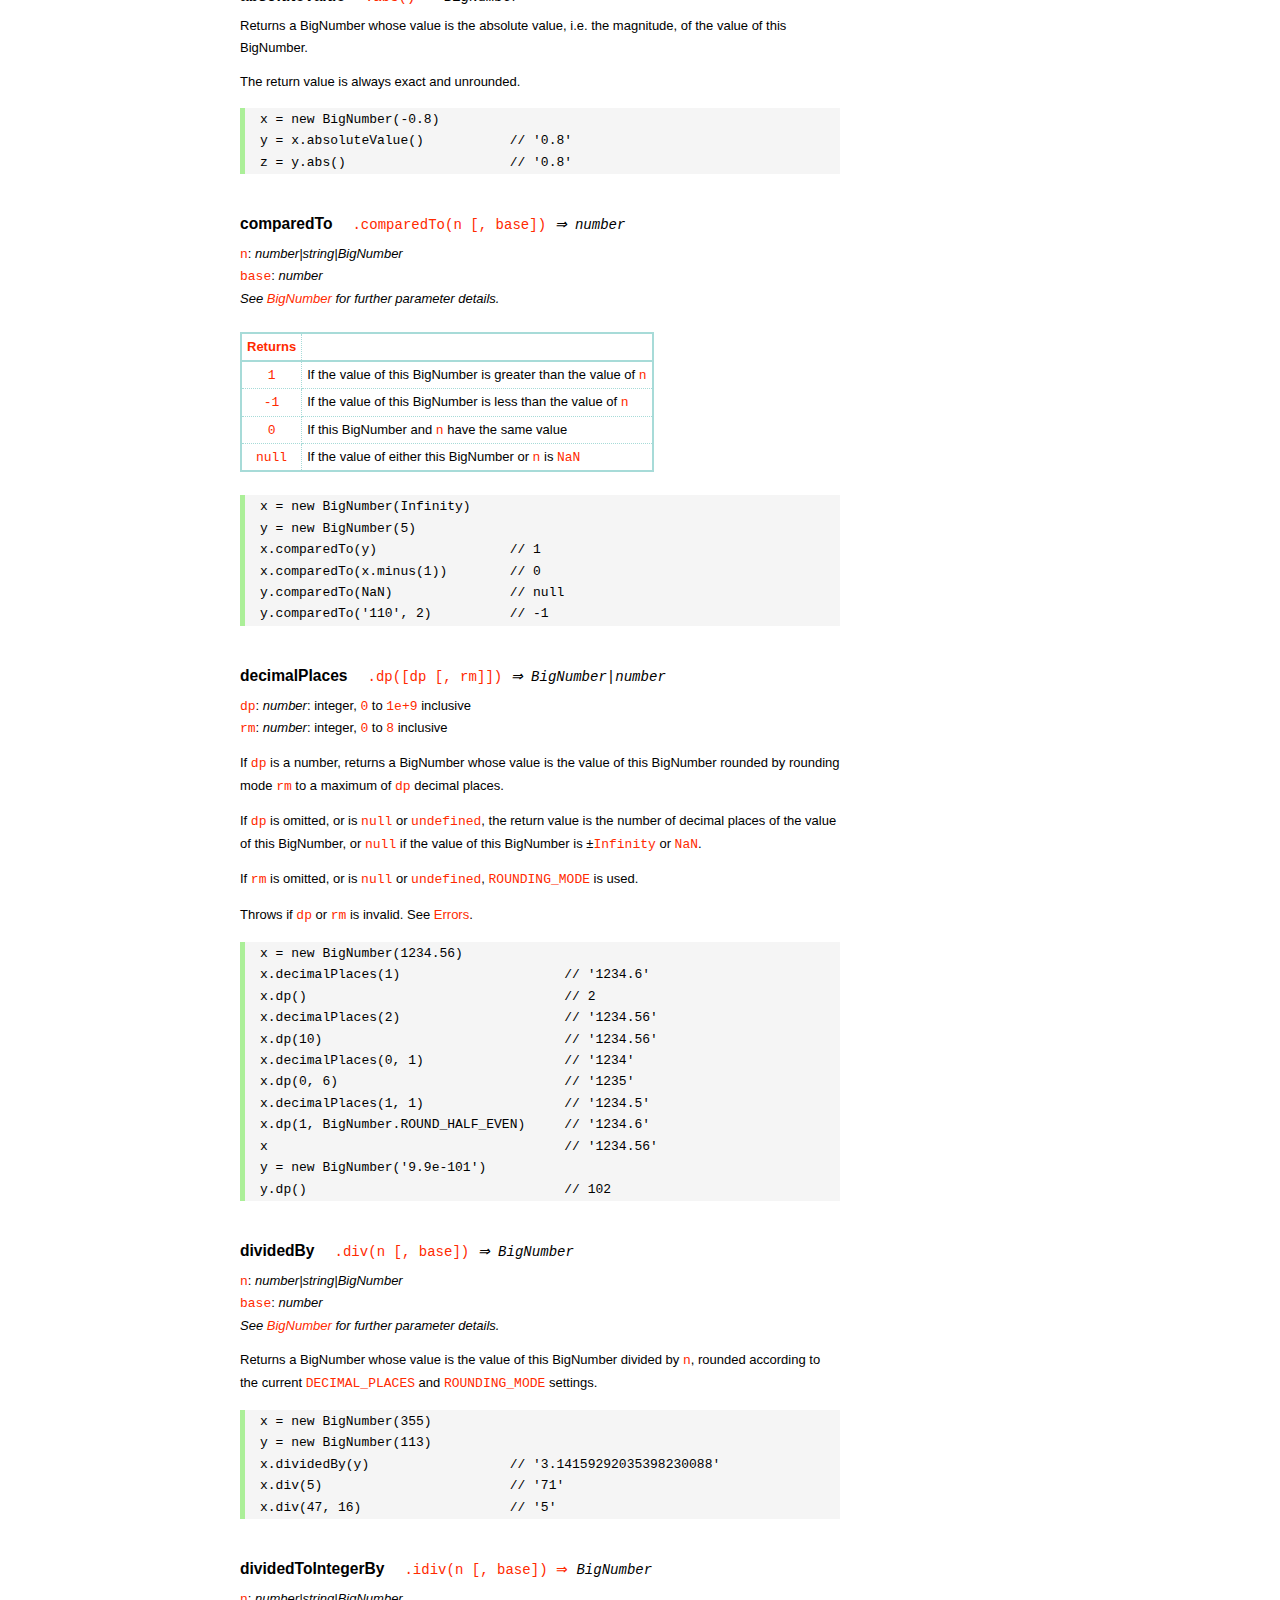
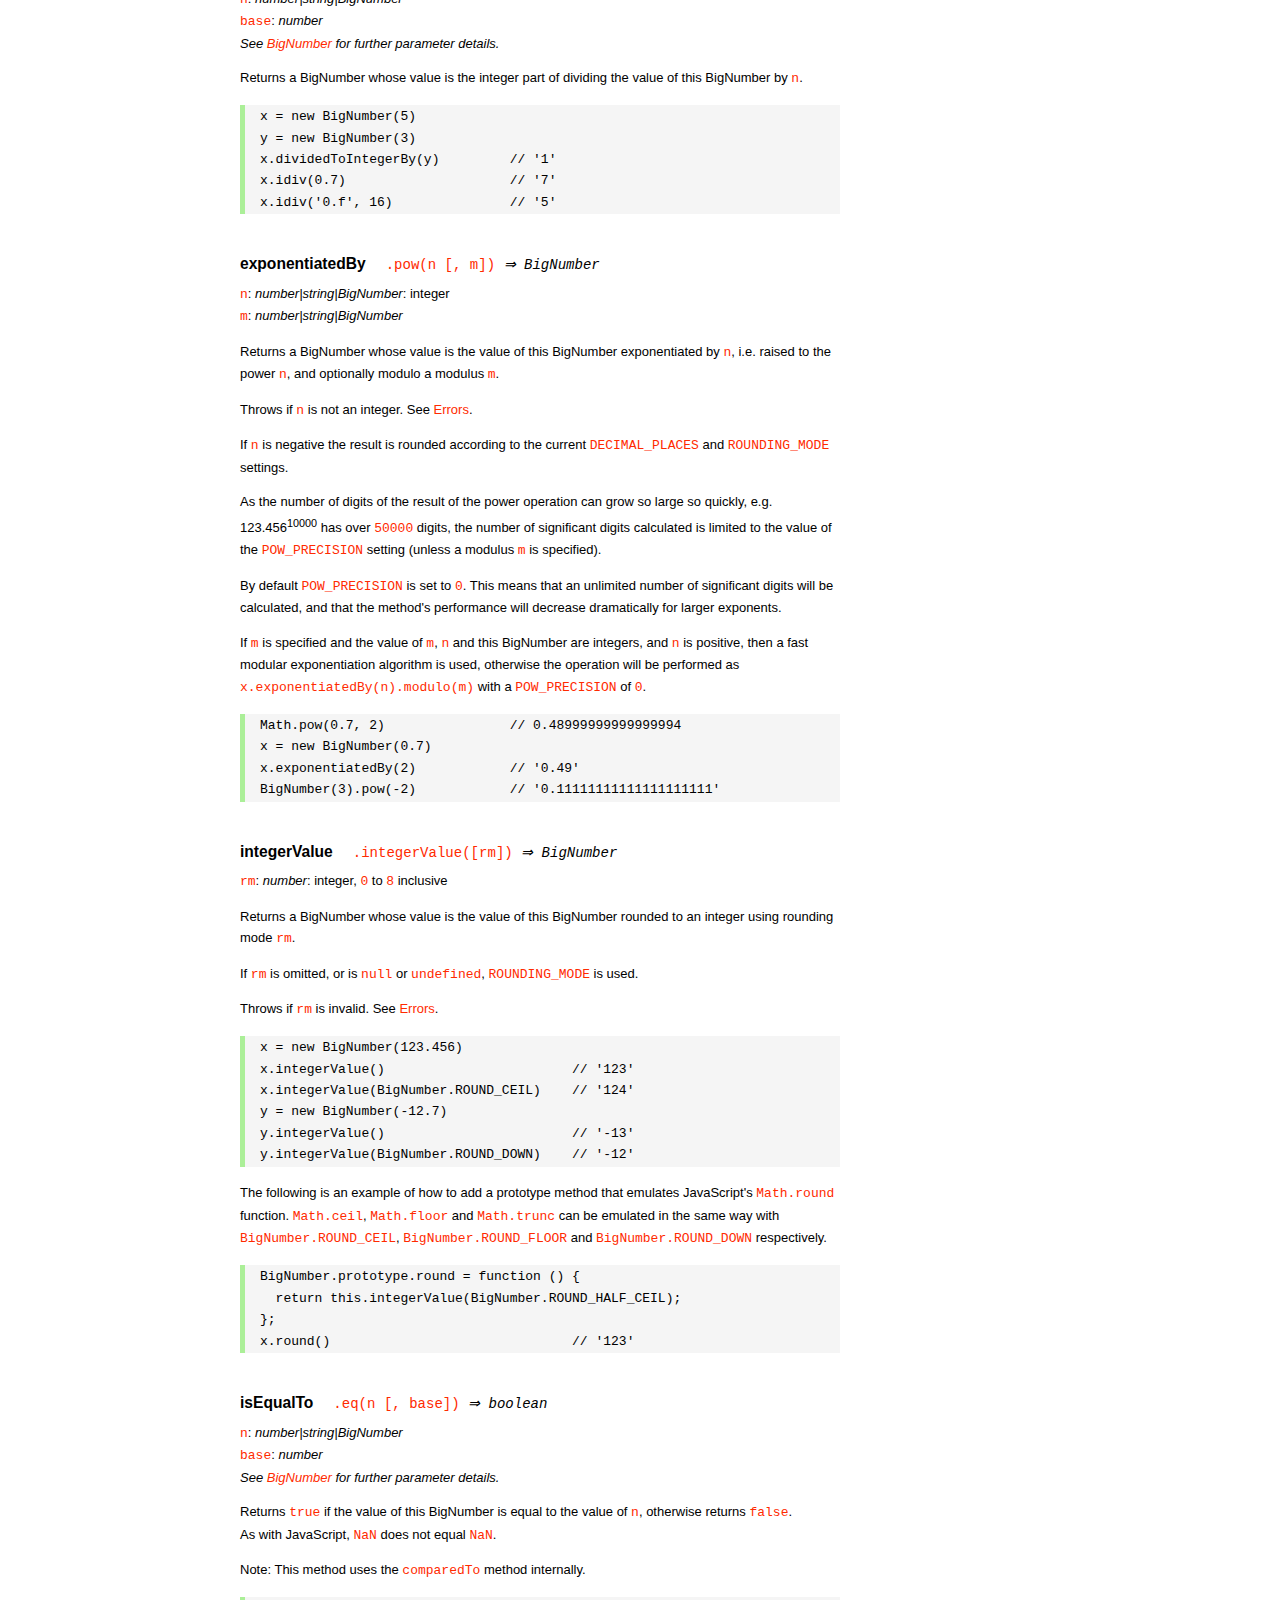
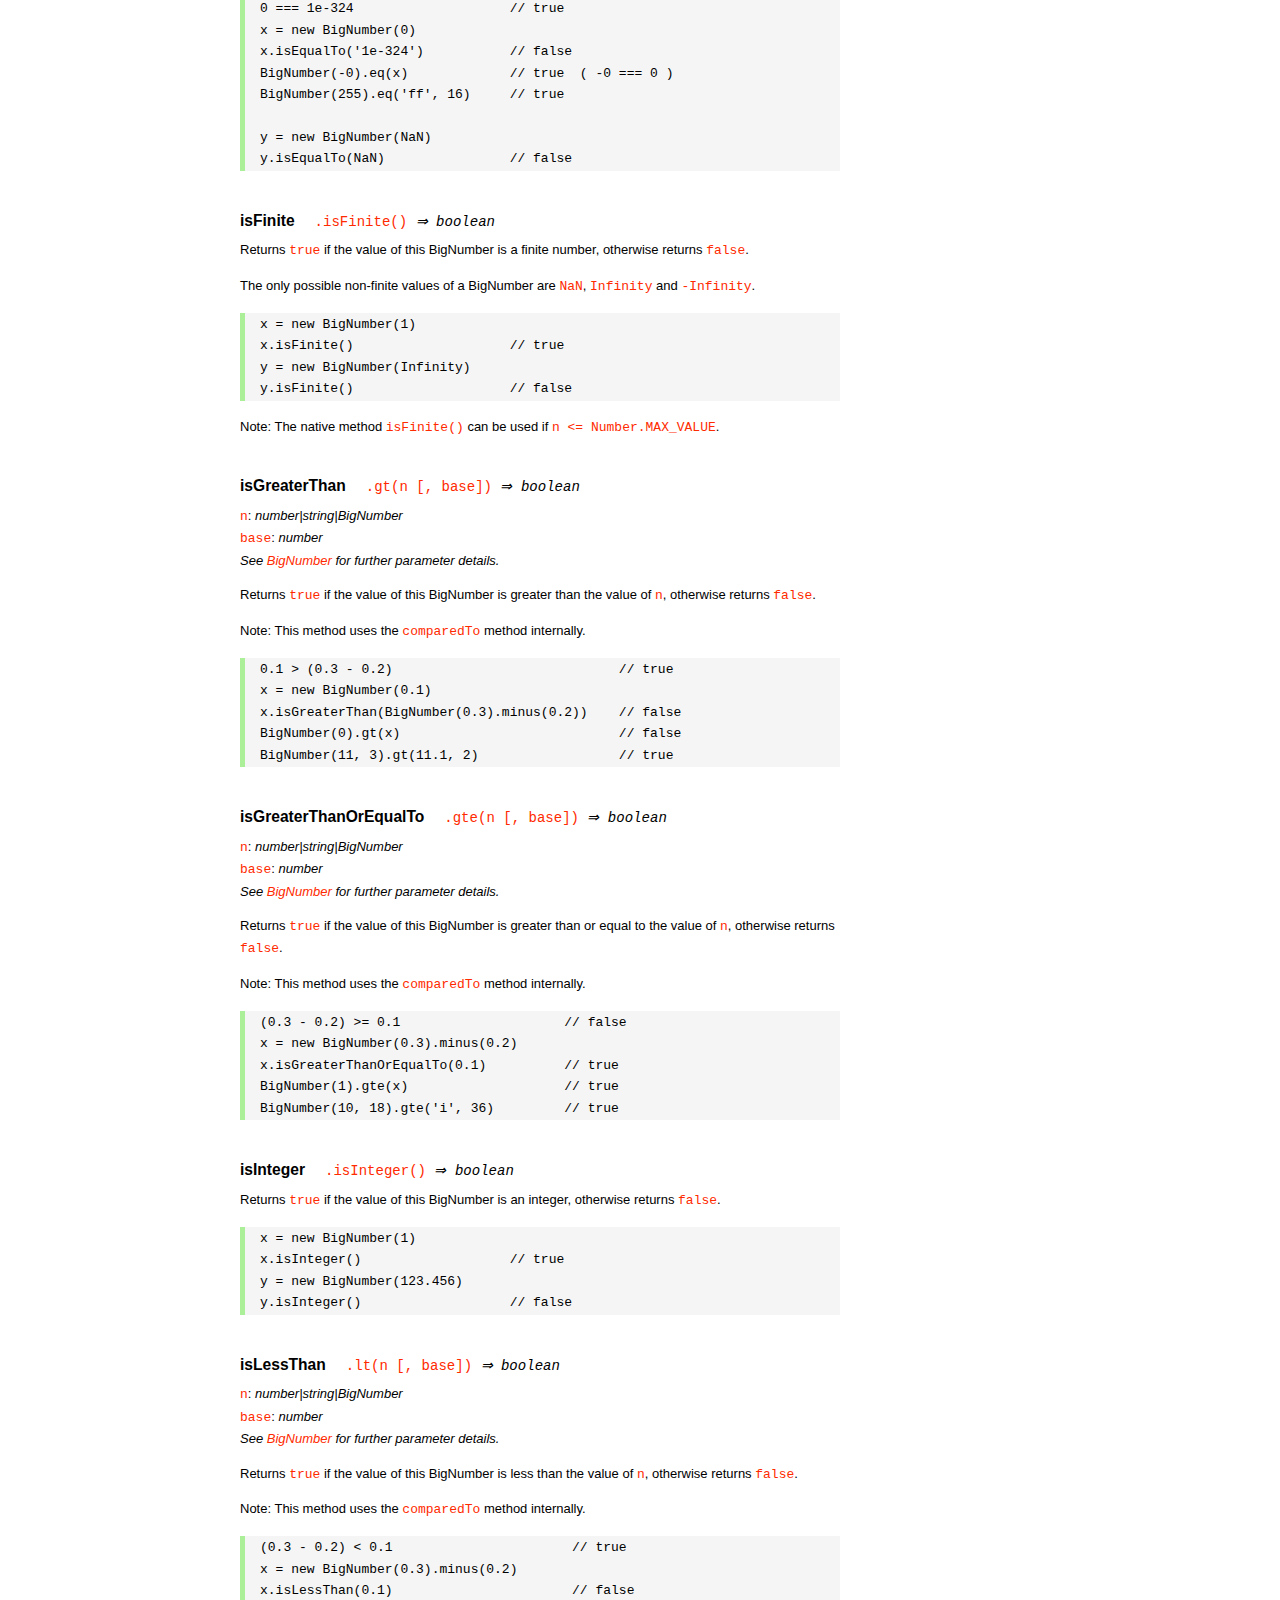
<file: node_modules/bignumber.js/doc/API.html>
<!DOCTYPE HTML>
<html>
<head>
<meta charset="utf-8">
<meta http-equiv="X-UA-Compatible" content="IE=edge">
<meta name="Author" content="M Mclaughlin">
<title>bignumber.js API</title>
<style>
html{font-size:100%}
body{background:#fff;font-family:"Helvetica Neue",Helvetica,Arial,sans-serif;font-size:13px;
  line-height:1.65em;min-height:100%;margin:0}
body,i{color:#000}
.nav{background:#fff;position:fixed;top:0;bottom:0;left:0;width:200px;overflow-y:auto;
  padding:15px 0 30px 15px}
div.container{width:600px;margin:50px 0 50px 240px}
p{margin:0 0 1em;width:600px}
pre,ul{margin:1em 0}
h1,h2,h3,h4,h5{margin:0;padding:1.5em 0 0}
h1,h2{padding:.75em 0}
h1{font:400 3em Verdana,sans-serif;color:#000;margin-bottom:1em}
h2{font-size:2.25em;color:#ff2a00}
h3{font-size:1.75em;color:#4dc71f}
h4{font-size:1.75em;color:#ff2a00;padding-bottom:.75em}
h5{font-size:1.2em;margin-bottom:.4em}
h6{font-size:1.1em;margin-bottom:0.8em;padding:0.5em 0}
dd{padding-top:.35em}
dt{padding-top:.5em}
b{font-weight:700}
dt b{font-size:1.3em}
a,a:visited{color:#ff2a00;text-decoration:none}
a:active,a:hover{outline:0;text-decoration:underline}
.nav a,.nav b,.nav a:visited{display:block;color:#ff2a00;font-weight:700; margin-top:15px}
.nav b{color:#4dc71f;margin-top:20px;cursor:default;width:auto}
ul{list-style-type:none;padding:0 0 0 20px}
.nav ul{line-height:14px;padding-left:0;margin:5px 0 0}
.nav ul a,.nav ul a:visited,span{display:inline;color:#000;font-family:Verdana,Geneva,sans-serif;
  font-size:11px;font-weight:400;margin:0}
.inset,ul.inset{margin-left:20px}
.inset{font-size:.9em}
.nav li{width:auto;margin:0 0 3px}
.alias{font-style:italic;margin-left:20px}
table{border-collapse:collapse;border-spacing:0;border:2px solid #a7dbd8;margin:1.75em 0;padding:0}
td,th{text-align:left;margin:0;padding:2px 5px;border:1px dotted #a7dbd8}
th{border-top:2px solid #a7dbd8;border-bottom:2px solid #a7dbd8;color:#ff2a00}
code,pre{font-family:Consolas, monaco, monospace;font-weight:400}
pre{background:#f5f5f5;white-space:pre-wrap;word-wrap:break-word;border-left:5px solid #abef98;
  padding:1px 0 1px 15px;margin:1.2em 0}
code,.nav-title{color:#ff2a00}
.end{margin-bottom:25px}
.centre{text-align:center}
.error-table{font-size:13px;width:100%}
#faq{margin:3em 0 0}
li span{float:right;margin-right:10px;color:#c0c0c0}
#js{font:inherit;color:#4dc71f}
</style>
</head>
<body>

  <div class="nav">

    <b>v9.0.2</b>

	<a class='nav-title' href="#">API</a>

    <b> CONSTRUCTOR </b>
    <ul>
      <li><a href="#bignumber">BigNumber</a></li>
    </ul>

    <a href="#methods">Methods</a>
    <ul>
      <li><a href="#clone">clone</a></li>
      <li><a href="#config" >config</a><span>set</span></li>
      <li>
        <ul class="inset">
          <li><a href="#decimal-places">DECIMAL_PLACES</a></li>
          <li><a href="#rounding-mode" >ROUNDING_MODE</a></li>
          <li><a href="#exponential-at">EXPONENTIAL_AT</a></li>
          <li><a href="#range"         >RANGE</a></li>
          <li><a href="#crypto"        >CRYPTO</a></li>
          <li><a href="#modulo-mode"   >MODULO_MODE</a></li>
          <li><a href="#pow-precision" >POW_PRECISION</a></li>
          <li><a href="#format"        >FORMAT</a></li>
          <li><a href="#alphabet"      >ALPHABET</a></li>
        </ul>
      </li>
      <li><a href="#isBigNumber">isBigNumber</a></li>
      <li><a href="#max"        >maximum</a><span>max</span></li>
      <li><a href="#min"        >minimum</a><span>min</span></li>
      <li><a href="#random"     >random</a></li>
      <li><a href="#sum"        >sum</a></li>
    </ul>

    <a href="#constructor-properties">Properties</a>
    <ul>
      <li><a href="#round-up"        >ROUND_UP</a></li>
      <li><a href="#round-down"      >ROUND_DOWN</a></li>
      <li><a href="#round-ceil"      >ROUND_CEIL</a></li>
      <li><a href="#round-floor"     >ROUND_FLOOR</a></li>
      <li><a href="#round-half-up"   >ROUND_HALF_UP</a></li>
      <li><a href="#round-half-down" >ROUND_HALF_DOWN</a></li>
      <li><a href="#round-half-even" >ROUND_HALF_EVEN</a></li>
      <li><a href="#round-half-ceil" >ROUND_HALF_CEIL</a></li>
      <li><a href="#round-half-floor">ROUND_HALF_FLOOR</a></li>
      <li><a href="#debug"           >DEBUG</a></li>
    </ul>

    <b> INSTANCE </b>

    <a href="#prototype-methods">Methods</a>
    <ul>
      <li><a href="#abs"    >absoluteValue         </a><span>abs</span>  </li>
      <li><a href="#cmp"    >comparedTo            </a>                  </li>
      <li><a href="#dp"     >decimalPlaces         </a><span>dp</span>   </li>
      <li><a href="#div"    >dividedBy             </a><span>div</span>  </li>
      <li><a href="#divInt" >dividedToIntegerBy    </a><span>idiv</span> </li>
      <li><a href="#pow"    >exponentiatedBy       </a><span>pow</span>  </li>
      <li><a href="#int"    >integerValue          </a>                  </li>
      <li><a href="#eq"     >isEqualTo             </a><span>eq</span>   </li>
      <li><a href="#isF"    >isFinite              </a>                  </li>
      <li><a href="#gt"     >isGreaterThan         </a><span>gt</span>   </li>
      <li><a href="#gte"    >isGreaterThanOrEqualTo</a><span>gte</span>  </li>
      <li><a href="#isInt"  >isInteger             </a>                  </li>
      <li><a href="#lt"     >isLessThan            </a><span>lt</span>   </li>
      <li><a href="#lte"    >isLessThanOrEqualTo   </a><span>lte</span>  </li>
      <li><a href="#isNaN"  >isNaN                 </a>                  </li>
      <li><a href="#isNeg"  >isNegative            </a>                  </li>
      <li><a href="#isPos"  >isPositive            </a>                  </li>
      <li><a href="#isZ"    >isZero                </a>                  </li>
      <li><a href="#minus"  >minus                 </a>                  </li>
      <li><a href="#mod"    >modulo                </a><span>mod</span>  </li>
      <li><a href="#times"  >multipliedBy          </a><span>times</span></li>
      <li><a href="#neg"    >negated               </a>                  </li>
      <li><a href="#plus"   >plus                  </a>                  </li>
      <li><a href="#sd"     >precision             </a><span>sd</span>   </li>
      <li><a href="#shift"  >shiftedBy             </a>                  </li>
      <li><a href="#sqrt"   >squareRoot            </a><span>sqrt</span> </li>
      <li><a href="#toE"    >toExponential         </a>                  </li>
      <li><a href="#toFix"  >toFixed               </a>                  </li>
      <li><a href="#toFor"  >toFormat              </a>                  </li>
      <li><a href="#toFr"   >toFraction            </a>                  </li>
      <li><a href="#toJSON" >toJSON                </a>                  </li>
      <li><a href="#toN"    >toNumber              </a>                  </li>
      <li><a href="#toP"    >toPrecision           </a>                  </li>
      <li><a href="#toS"    >toString              </a>                  </li>
      <li><a href="#valueOf">valueOf               </a>                  </li>
    </ul>

    <a href="#instance-properties">Properties</a>
    <ul>
      <li><a href="#coefficient">c: coefficient</a></li>
      <li><a href="#exponent"   >e: exponent</a></li>
      <li><a href="#sign"       >s: sign</a></li>
    </ul>

    <a href="#zero-nan-infinity">Zero, NaN &amp; Infinity</a>
    <a href="#Errors">Errors</a>
    <a href="#type-coercion">Type coercion</a>
    <a class='end' href="#faq">FAQ</a>

  </div>

  <div class="container">

    <h1>bignumber<span id='js'>.js</span></h1>

    <p>A JavaScript library for arbitrary-precision arithmetic.</p>
    <p><a href="https://github.com/MikeMcl/bignumber.js">Hosted on GitHub</a>. </p>

    <h2>API</h2>

    <p>
      See the <a href='https://github.com/MikeMcl/bignumber.js'>README</a> on GitHub for a
      quick-start introduction.
    </p>
    <p>
      In all examples below, <code>var</code> and semicolons are not shown, and if a commented-out
      value is in quotes it means <code>toString</code> has been called on the preceding expression.
    </p>


    <h3>CONSTRUCTOR</h3>


    <h5 id="bignumber">
      BigNumber<code class='inset'>BigNumber(n [, base]) <i>&rArr; BigNumber</i></code>
    </h5>
    <p>
      <code>n</code>: <i>number|string|BigNumber</i><br />
      <code>base</code>: <i>number</i>: integer, <code>2</code> to <code>36</code> inclusive. (See
      <a href='#alphabet'><code>ALPHABET</code></a> to extend this range).
    </p>
    <p>
      Returns a new instance of a BigNumber object with value <code>n</code>, where <code>n</code>
      is a numeric value in the specified <code>base</code>, or base <code>10</code> if
      <code>base</code> is omitted or is <code>null</code> or <code>undefined</code>.
    </p>
    <p>
      Note that the BigNnumber constructor accepts an <code>n</code> of type <em>number</em> purely
      as a convenience so that string quotes don't have to be typed when entering literal values,
      and that it is the <code>toString</code> value of <code>n</code> that is used rather than its
      underlying binary floating point value converted to decimal. 
    </p>
    <pre>
x = new BigNumber(123.4567)                // '123.4567'
// 'new' is optional
y = BigNumber(x)                           // '123.4567'</pre>
    <p>
      If <code>n</code> is a base <code>10</code> value it can be in normal or exponential notation.
      Values in other bases must be in normal notation. Values in any base can have fraction digits,
      i.e. digits after the decimal point.
    </p>
    <pre>
new BigNumber(43210)                       // '43210'
new BigNumber('4.321e+4')                  // '43210'
new BigNumber('-735.0918e-430')            // '-7.350918e-428'
new BigNumber('123412421.234324', 5)       // '607236.557696'</pre>
    <p>
      Signed <code>0</code>, signed <code>Infinity</code> and <code>NaN</code> are supported.
    </p>
    <pre>
new BigNumber('-Infinity')                 // '-Infinity'
new BigNumber(NaN)                         // 'NaN'
new BigNumber(-0)                          // '0'
new BigNumber('.5')                        // '0.5'
new BigNumber('+2')                        // '2'</pre>
    <p>
      String values in hexadecimal literal form, e.g. <code>'0xff'</code> or <code>'0xFF'</code>
      (but not <code>'0xfF'</code>), are valid, as are string values with the octal and binary
      prefixs <code>'0o'</code> and <code>'0b'</code>. String values in octal literal form without
      the prefix will be interpreted as decimals, e.g. <code>'011'</code> is interpreted as 11, not 9.
    </p>
    <pre>
new BigNumber(-10110100.1, 2)              // '-180.5'
new BigNumber('-0b10110100.1')             // '-180.5'
new BigNumber('ff.8', 16)                  // '255.5'
new BigNumber('0xff.8')                    // '255.5'</pre>
    <p>
      If a base is specified, <code>n</code> is rounded according to the current
      <a href='#decimal-places'><code>DECIMAL_PLACES</code></a> and
      <a href='#rounding-mode'><code>ROUNDING_MODE</code></a> settings. <em>This includes base
      <code>10</code> so don't include a <code>base</code> parameter for decimal values unless
      this behaviour is wanted.</em>
    </p>
    <pre>BigNumber.config({ DECIMAL_PLACES: 5 })
new BigNumber(1.23456789)                  // '1.23456789'
new BigNumber(1.23456789, 10)              // '1.23457'</pre>
    <p>An error is thrown if <code>base</code> is invalid. See <a href='#Errors'>Errors</a>.</p>
    <p>
      There is no limit to the number of digits of a value of type <em>string</em> (other than
      that of JavaScript's maximum array size). See <a href='#range'><code>RANGE</code></a> to set
      the maximum and minimum possible exponent value of a BigNumber.
    </p>
    <pre>
new BigNumber('5032485723458348569331745.33434346346912144534543')
new BigNumber('4.321e10000000')</pre>
    <p>BigNumber <code>NaN</code> is returned if <code>n</code> is invalid
    (unless <code>BigNumber.DEBUG</code> is <code>true</code>, see below).</p>
    <pre>
new BigNumber('.1*')                       // 'NaN'
new BigNumber('blurgh')                    // 'NaN'
new BigNumber(9, 2)                        // 'NaN'</pre>
    <p>
      To aid in debugging, if <code>BigNumber.DEBUG</code> is <code>true</code> then an error will
      be thrown on an invalid <code>n</code>. An error will also be thrown if <code>n</code> is of
      type <em>number</em> and has more than <code>15</code> significant digits, as calling
      <code><a href='#toS'>toString</a></code> or <code><a href='#valueOf'>valueOf</a></code> on
      these numbers may not result in the intended value.
    </p>
      <pre>
console.log(823456789123456.3)            //  823456789123456.2
new BigNumber(823456789123456.3)          // '823456789123456.2'
BigNumber.DEBUG = true
// '[BigNumber Error] Number primitive has more than 15 significant digits'
new BigNumber(823456789123456.3)
// '[BigNumber Error] Not a base 2 number'
new BigNumber(9, 2)</pre>
    <p>
      A BigNumber can also be created from an object literal.
      Use <code><a href='#isBigNumber'>isBigNumber</a></code> to check that it is well-formed.
    </p>
    <pre>new BigNumber({ s: 1, e: 2, c: [ 777, 12300000000000 ], _isBigNumber: true })    // '777.123'</pre>




    <h4 id="methods">Methods</h4>
     <p>The static methods of a BigNumber constructor.</p>




    <h5 id="clone">clone
      <code class='inset'>.clone([object]) <i>&rArr; BigNumber constructor</i></code>
    </h5>
    <p><code>object</code>: <i>object</i></p>
    <p>
      Returns a new independent BigNumber constructor with configuration as described by
      <code>object</code> (see <a href='#config'><code>config</code></a>), or with the default
      configuration if <code>object</code> is <code>null</code> or <code>undefined</code>.
    </p>
    <p>
      Throws if <code>object</code> is not an object. See <a href='#Errors'>Errors</a>.
    </p>
    <pre>BigNumber.config({ DECIMAL_PLACES: 5 })
BN = BigNumber.clone({ DECIMAL_PLACES: 9 })

x = new BigNumber(1)
y = new BN(1)

x.div(3)                        // 0.33333
y.div(3)                        // 0.333333333

// BN = BigNumber.clone({ DECIMAL_PLACES: 9 }) is equivalent to:
BN = BigNumber.clone()
BN.config({ DECIMAL_PLACES: 9 })</pre>



    <h5 id="config">config<code class='inset'>set([object]) <i>&rArr; object</i></code></h5>
    <p>
      <code>object</code>: <i>object</i>: an object that contains some or all of the following
      properties.
    </p>
    <p>Configures the settings for this particular BigNumber constructor.</p>

    <dl class='inset'>
      <dt id="decimal-places"><code><b>DECIMAL_PLACES</b></code></dt>
      <dd>
        <i>number</i>: integer, <code>0</code> to <code>1e+9</code> inclusive<br />
        Default value: <code>20</code>
      </dd>
      <dd>
        The <em>maximum</em> number of decimal places of the results of operations involving
        division, i.e. division, square root and base conversion operations, and power operations
        with negative exponents.<br />
      </dd>
      <dd>
      <pre>BigNumber.config({ DECIMAL_PLACES: 5 })
BigNumber.set({ DECIMAL_PLACES: 5 })    // equivalent</pre>
      </dd>



      <dt id="rounding-mode"><code><b>ROUNDING_MODE</b></code></dt>
      <dd>
        <i>number</i>: integer, <code>0</code> to <code>8</code> inclusive<br />
        Default value: <code>4</code> <a href="#round-half-up">(<code>ROUND_HALF_UP</code>)</a>
      </dd>
      <dd>
        The rounding mode used in the above operations and the default rounding mode of
        <a href='#dp'><code>decimalPlaces</code></a>,
        <a href='#sd'><code>precision</code></a>,
        <a href='#toE'><code>toExponential</code></a>,
        <a href='#toFix'><code>toFixed</code></a>,
        <a href='#toFor'><code>toFormat</code></a> and
        <a href='#toP'><code>toPrecision</code></a>.
      </dd>
      <dd>The modes are available as enumerated properties of the BigNumber constructor.</dd>
       <dd>
      <pre>BigNumber.config({ ROUNDING_MODE: 0 })
BigNumber.set({ ROUNDING_MODE: BigNumber.ROUND_UP })    // equivalent</pre>
        </dd>



      <dt id="exponential-at"><code><b>EXPONENTIAL_AT</b></code></dt>
      <dd>
        <i>number</i>: integer, magnitude <code>0</code> to <code>1e+9</code> inclusive, or
        <br />
        <i>number</i>[]: [ integer <code>-1e+9</code> to <code>0</code> inclusive, integer
        <code>0</code> to <code>1e+9</code> inclusive ]<br />
        Default value: <code>[-7, 20]</code>
      </dd>
      <dd>
        The exponent value(s) at which <code>toString</code> returns exponential notation.
      </dd>
      <dd>
        If a single number is assigned, the value is the exponent magnitude.<br />
        If an array of two numbers is assigned then the first number is the negative exponent
        value at and beneath which exponential notation is used, and the second number is the
        positive exponent value at and above which the same.
      </dd>
      <dd>
        For example, to emulate JavaScript numbers in terms of the exponent values at which they
        begin to use exponential notation, use <code>[-7, 20]</code>.
      </dd>
      <dd>
      <pre>BigNumber.config({ EXPONENTIAL_AT: 2 })
new BigNumber(12.3)         // '12.3'        e is only 1
new BigNumber(123)          // '1.23e+2'
new BigNumber(0.123)        // '0.123'       e is only -1
new BigNumber(0.0123)       // '1.23e-2'

BigNumber.config({ EXPONENTIAL_AT: [-7, 20] })
new BigNumber(123456789)    // '123456789'   e is only 8
new BigNumber(0.000000123)  // '1.23e-7'

// Almost never return exponential notation:
BigNumber.config({ EXPONENTIAL_AT: 1e+9 })

// Always return exponential notation:
BigNumber.config({ EXPONENTIAL_AT: 0 })</pre>
      </dd>
      <dd>
        Regardless of the value of <code>EXPONENTIAL_AT</code>, the <code>toFixed</code> method
        will always return a value in normal notation and the <code>toExponential</code> method
        will always return a value in exponential form.
      </dd>
      <dd>
        Calling <code>toString</code> with a base argument, e.g. <code>toString(10)</code>, will
        also always return normal notation.
      </dd>



      <dt id="range"><code><b>RANGE</b></code></dt>
      <dd>
        <i>number</i>: integer, magnitude <code>1</code> to <code>1e+9</code> inclusive, or
        <br />
        <i>number</i>[]: [ integer <code>-1e+9</code> to <code>-1</code> inclusive, integer
        <code>1</code> to <code>1e+9</code> inclusive ]<br />
        Default value: <code>[-1e+9, 1e+9]</code>
      </dd>
      <dd>
        The exponent value(s) beyond which overflow to <code>Infinity</code> and underflow to
        zero occurs.
      </dd>
      <dd>
        If a single number is assigned, it is the maximum exponent magnitude: values wth a
        positive exponent of greater magnitude become <code>Infinity</code> and those with a
        negative exponent of greater magnitude become zero.
      <dd>
        If an array of two numbers is assigned then the first number is the negative exponent
        limit and the second number is the positive exponent limit.
      </dd>
      <dd>
        For example, to emulate JavaScript numbers in terms of the exponent values at which they
        become zero and <code>Infinity</code>, use <code>[-324, 308]</code>.
      </dd>
      <dd>
      <pre>BigNumber.config({ RANGE: 500 })
BigNumber.config().RANGE     // [ -500, 500 ]
new BigNumber('9.999e499')   // '9.999e+499'
new BigNumber('1e500')       // 'Infinity'
new BigNumber('1e-499')      // '1e-499'
new BigNumber('1e-500')      // '0'

BigNumber.config({ RANGE: [-3, 4] })
new BigNumber(99999)         // '99999'      e is only 4
new BigNumber(100000)        // 'Infinity'   e is 5
new BigNumber(0.001)         // '0.01'       e is only -3
new BigNumber(0.0001)        // '0'          e is -4</pre>
      </dd>
      <dd>
        The largest possible magnitude of a finite BigNumber is
        <code>9.999...e+1000000000</code>.<br />
        The smallest possible magnitude of a non-zero BigNumber is <code>1e-1000000000</code>.
      </dd>



      <dt id="crypto"><code><b>CRYPTO</b></code></dt>
      <dd>
        <i>boolean</i>: <code>true</code> or <code>false</code>.<br />
        Default value: <code>false</code>
      </dd>
      <dd>
        The value that determines whether cryptographically-secure pseudo-random number
        generation is used.
      </dd>
      <dd>
        If <code>CRYPTO</code> is set to <code>true</code> then the
        <a href='#random'><code>random</code></a> method will generate random digits using
        <code>crypto.getRandomValues</code> in browsers that support it, or
        <code>crypto.randomBytes</code> if using Node.js.
      </dd>
      <dd>
        If neither function is supported by the host environment then attempting to set
        <code>CRYPTO</code> to <code>true</code> will fail and an exception will be thrown.
      </dd>
      <dd>
        If <code>CRYPTO</code> is <code>false</code> then the source of randomness used will be
        <code>Math.random</code> (which is assumed to generate at least <code>30</code> bits of
        randomness).
      </dd>
      <dd>See <a href='#random'><code>random</code></a>.</dd>
      <dd>
      <pre>
// Node.js
const crypto = require('crypto');   // CommonJS
import * as crypto from 'crypto';   // ES module

global.crypto = crypto;

BigNumber.config({ CRYPTO: true })
BigNumber.config().CRYPTO       // true
BigNumber.random()              // 0.54340758610486147524</pre>
      </dd>



      <dt id="modulo-mode"><code><b>MODULO_MODE</b></code></dt>
      <dd>
        <i>number</i>: integer, <code>0</code> to <code>9</code> inclusive<br />
        Default value: <code>1</code> (<a href="#round-down"><code>ROUND_DOWN</code></a>)
      </dd>
      <dd>The modulo mode used when calculating the modulus: <code>a mod n</code>.</dd>
      <dd>
        The quotient, <code>q = a / n</code>, is calculated according to the
        <a href='#rounding-mode'><code>ROUNDING_MODE</code></a> that corresponds to the chosen
        <code>MODULO_MODE</code>.
      </dd>
      <dd>The remainder, <code>r</code>, is calculated as: <code>r = a - n * q</code>.</dd>
      <dd>
        The modes that are most commonly used for the modulus/remainder operation are shown in
        the following table. Although the other rounding modes can be used, they may not give
        useful results.
      </dd>
      <dd>
        <table>
          <tr><th>Property</th><th>Value</th><th>Description</th></tr>
          <tr>
            <td><b>ROUND_UP</b></td><td class='centre'>0</td>
            <td>
              The remainder is positive if the dividend is negative, otherwise it is negative.
            </td>
          </tr>
          <tr>
            <td><b>ROUND_DOWN</b></td><td class='centre'>1</td>
            <td>
              The remainder has the same sign as the dividend.<br />
              This uses 'truncating division' and matches the behaviour of JavaScript's
              remainder operator <code>%</code>.
            </td>
          </tr>
          <tr>
            <td><b>ROUND_FLOOR</b></td><td class='centre'>3</td>
            <td>
              The remainder has the same sign as the divisor.<br />
              This matches Python's <code>%</code> operator.
            </td>
          </tr>
          <tr>
            <td><b>ROUND_HALF_EVEN</b></td><td class='centre'>6</td>
            <td>The <i>IEEE 754</i> remainder function.</td>
          </tr>
           <tr>
             <td><b>EUCLID</b></td><td class='centre'>9</td>
             <td>
               The remainder is always positive. Euclidian division: <br />
               <code>q = sign(n) * floor(a / abs(n))</code>
             </td>
           </tr>
        </table>
      </dd>
      <dd>
        The rounding/modulo modes are available as enumerated properties of the BigNumber
        constructor.
      </dd>
      <dd>See <a href='#mod'><code>modulo</code></a>.</dd>
      <dd>
        <pre>BigNumber.config({ MODULO_MODE: BigNumber.EUCLID })
BigNumber.config({ MODULO_MODE: 9 })          // equivalent</pre>
      </dd>



      <dt id="pow-precision"><code><b>POW_PRECISION</b></code></dt>
      <dd>
        <i>number</i>: integer, <code>0</code> to <code>1e+9</code> inclusive.<br />
        Default value: <code>0</code>
      </dd>
      <dd>
        The <i>maximum</i> precision, i.e. number of significant digits, of the result of the power
        operation (unless a modulus is specified).
      </dd>
      <dd>If set to <code>0</code>, the number of significant digits will not be limited.</dd>
      <dd>See <a href='#pow'><code>exponentiatedBy</code></a>.</dd>
      <dd><pre>BigNumber.config({ POW_PRECISION: 100 })</pre></dd>



      <dt id="format"><code><b>FORMAT</b></code></dt>
      <dd><i>object</i></dd>
      <dd>
        The <code>FORMAT</code> object configures the format of the string returned by the
        <a href='#toFor'><code>toFormat</code></a> method.
      </dd>
      <dd>
        The example below shows the properties of the <code>FORMAT</code> object that are
        recognised, and their default values.
      </dd>
      <dd>
         Unlike the other configuration properties, the values of the properties of the
         <code>FORMAT</code> object will not be checked for validity. The existing
         <code>FORMAT</code> object will simply be replaced by the object that is passed in.
         The object can include any number of the properties shown below.
      </dd>
      <dd>See <a href='#toFor'><code>toFormat</code></a> for examples of usage.</dd>
      <dd>
      <pre>
BigNumber.config({
  FORMAT: {
    // string to prepend
    prefix: '',
    // decimal separator
    decimalSeparator: '.',
    // grouping separator of the integer part
    groupSeparator: ',',
    // primary grouping size of the integer part
    groupSize: 3,
    // secondary grouping size of the integer part
    secondaryGroupSize: 0,
    // grouping separator of the fraction part
    fractionGroupSeparator: ' ',
    // grouping size of the fraction part
    fractionGroupSize: 0,
    // string to append
    suffix: ''
  }
});</pre>
      </dd>



      <dt id="alphabet"><code><b>ALPHABET</b></code></dt>
      <dd>
        <i>string</i><br />
        Default value: <code>'0123456789abcdefghijklmnopqrstuvwxyz'</code>
      </dd>
      <dd>
        The alphabet used for base conversion. The length of the alphabet corresponds to the
        maximum value of the base argument that can be passed to the
        <a href='#bignumber'><code>BigNumber</code></a> constructor or
        <a href='#toS'><code>toString</code></a>.
      </dd>
      <dd>
        There is no maximum length for the alphabet, but it must be at least 2 characters long, and
        it must not contain whitespace or a repeated character, or the sign indicators
        <code>'+'</code> and <code>'-'</code>, or the decimal separator <code>'.'</code>.
      </dd>
      <dd>
        <pre>// duodecimal (base 12)
BigNumber.config({ ALPHABET: '0123456789TE' })
x = new BigNumber('T', 12)
x.toString()                // '10'
x.toString(12)              // 'T'</pre>
      </dd>



    </dl>
    <br /><br />
    <p>Returns an object with the above properties and their current values.</p>
    <p>
      Throws if <code>object</code> is not an object, or if an invalid value is assigned to
      one or more of the above properties. See <a href='#Errors'>Errors</a>.
    </p>
    <pre>
BigNumber.config({
  DECIMAL_PLACES: 40,
  ROUNDING_MODE: BigNumber.ROUND_HALF_CEIL,
  EXPONENTIAL_AT: [-10, 20],
  RANGE: [-500, 500],
  CRYPTO: true,
  MODULO_MODE: BigNumber.ROUND_FLOOR,
  POW_PRECISION: 80,
  FORMAT: {
    groupSize: 3,
    groupSeparator: ' ',
    decimalSeparator: ','
  },
  ALPHABET: '0123456789abcdefghijklmnopqrstuvwxyzABCDEFGHIJKLMNOPQRSTUVWXYZ$_'
});

obj = BigNumber.config();
obj.DECIMAL_PLACES        // 40
obj.RANGE                 // [-500, 500]</pre>



    <h5 id="isBigNumber">
      isBigNumber<code class='inset'>.isBigNumber(value) <i>&rArr; boolean</i></code>
    </h5>
    <p><code>value</code>: <i>any</i><br /></p>
    <p>
      Returns <code>true</code> if <code>value</code> is a BigNumber instance, otherwise returns
      <code>false</code>.
    </p>
    <pre>x = 42
y = new BigNumber(x)

BigNumber.isBigNumber(x)             // false
y instanceof BigNumber               // true
BigNumber.isBigNumber(y)             // true

BN = BigNumber.clone();
z = new BN(x)
z instanceof BigNumber               // false
BigNumber.isBigNumber(z)             // true</pre>
    <p>
      If <code>value</code> is a BigNumber instance and <code>BigNumber.DEBUG</code> is <code>true</code>,
      then this method will also check if <code>value</code> is well-formed, and throw if it is not.
      See <a href='#Errors'>Errors</a>.
    </p>
    <p>
      The check can be useful if creating a BigNumber from an object literal.
      See <a href='#bignumber'>BigNumber</a>.
    </p>
    <pre>
x = new BigNumber(10)

// Change x.c to an illegitimate value.
x.c = NaN

BigNumber.DEBUG = false

// No error.
BigNumber.isBigNumber(x)    // true

BigNumber.DEBUG = true

// Error.
BigNumber.isBigNumber(x)    // '[BigNumber Error] Invalid BigNumber'</pre>



    <h5 id="max">maximum<code class='inset'>.max(n...) <i>&rArr; BigNumber</i></code></h5>
    <p>
      <code>n</code>: <i>number|string|BigNumber</i><br />
      <i>See <code><a href="#bignumber">BigNumber</a></code> for further parameter details.</i>
    </p>
    <p>
      Returns a BigNumber whose value is the maximum of the arguments.
    </p>
    <p>The return value is always exact and unrounded.</p>
    <pre>x = new BigNumber('3257869345.0378653')
BigNumber.maximum(4e9, x, '123456789.9')      // '4000000000'

arr = [12, '13', new BigNumber(14)]
BigNumber.max.apply(null, arr)                // '14'</pre>



    <h5 id="min">minimum<code class='inset'>.min(n...) <i>&rArr; BigNumber</i></code></h5>
    <p>
      <code>n</code>: <i>number|string|BigNumber</i><br />
      <i>See <code><a href="#bignumber">BigNumber</a></code> for further parameter details.</i>
    </p>
    <p>
      Returns a BigNumber whose value is the minimum of the arguments.
    </p>
    <p>The return value is always exact and unrounded.</p>
    <pre>x = new BigNumber('3257869345.0378653')
BigNumber.minimum(4e9, x, '123456789.9')      // '123456789.9'

arr = [2, new BigNumber(-14), '-15.9999', -12]
BigNumber.min.apply(null, arr)                // '-15.9999'</pre>



    <h5 id="random">
      random<code class='inset'>.random([dp]) <i>&rArr; BigNumber</i></code>
    </h5>
    <p><code>dp</code>: <i>number</i>: integer, <code>0</code> to <code>1e+9</code> inclusive</p>
    <p>
      Returns a new BigNumber with a pseudo-random value equal to or greater than <code>0</code> and
      less than <code>1</code>.
    </p>
    <p>
      The return value will have <code>dp</code> decimal places (or less if trailing zeros are
      produced).<br />
      If <code>dp</code> is omitted then the number of decimal places will default to the current
      <a href='#decimal-places'><code>DECIMAL_PLACES</code></a> setting.
    </p>
    <p>
      Depending on the value of this BigNumber constructor's
      <a href='#crypto'><code>CRYPTO</code></a> setting and the support for the
      <code>crypto</code> object in the host environment, the random digits of the return value are
      generated by either <code>Math.random</code> (fastest), <code>crypto.getRandomValues</code>
      (Web Cryptography API in recent browsers) or <code>crypto.randomBytes</code> (Node.js).
    </p>
    <p>
      To be able to set <a href='#crypto'><code>CRYPTO</code></a> to <code>true</code> when using
      Node.js, the <code>crypto</code> object must be available globally:
    </p>
    <pre>// Node.js
const crypto = require('crypto');   // CommonJS
import * as crypto from 'crypto';   // ES module
global.crypto = crypto;</pre>
    <p>
      If <a href='#crypto'><code>CRYPTO</code></a> is <code>true</code>, i.e. one of the
      <code>crypto</code> methods is to be used, the value of a returned BigNumber should be
      cryptographically-secure and statistically indistinguishable from a random value.
    </p>
    <p>
      Throws if <code>dp</code> is invalid. See <a href='#Errors'>Errors</a>.
    </p>
    <pre>BigNumber.config({ DECIMAL_PLACES: 10 })
BigNumber.random()              // '0.4117936847'
BigNumber.random(20)            // '0.78193327636914089009'</pre>



    <h5 id="sum">sum<code class='inset'>.sum(n...) <i>&rArr; BigNumber</i></code></h5>
    <p>
      <code>n</code>: <i>number|string|BigNumber</i><br />
      <i>See <code><a href="#bignumber">BigNumber</a></code> for further parameter details.</i>
    </p>
    <p>Returns a BigNumber whose value is the sum of the arguments.</p>
    <p>The return value is always exact and unrounded.</p>
    <pre>x = new BigNumber('3257869345.0378653')
BigNumber.sum(4e9, x, '123456789.9')      // '7381326134.9378653'

arr = [2, new BigNumber(14), '15.9999', 12]
BigNumber.sum.apply(null, arr)            // '43.9999'</pre>



    <h4 id="constructor-properties">Properties</h4>
    <p>
      The library's enumerated rounding modes are stored as properties of the constructor.<br />
      (They are not referenced internally by the library itself.)
    </p>
    <p>
      Rounding modes <code>0</code> to <code>6</code> (inclusive) are the same as those of Java's
      BigDecimal class.
    </p>
    <table>
      <tr>
        <th>Property</th>
        <th>Value</th>
        <th>Description</th>
      </tr>
      <tr>
        <td id="round-up"><b>ROUND_UP</b></td>
        <td class='centre'>0</td>
        <td>Rounds away from zero</td>
      </tr>
      <tr>
        <td id="round-down"><b>ROUND_DOWN</b></td>
        <td class='centre'>1</td>
        <td>Rounds towards zero</td>
      </tr>
      <tr>
        <td id="round-ceil"><b>ROUND_CEIL</b></td>
        <td class='centre'>2</td>
        <td>Rounds towards <code>Infinity</code></td>
      </tr>
      <tr>
        <td id="round-floor"><b>ROUND_FLOOR</b></td>
        <td class='centre'>3</td>
        <td>Rounds towards <code>-Infinity</code></td>
      </tr>
      <tr>
        <td id="round-half-up"><b>ROUND_HALF_UP</b></td>
        <td class='centre'>4</td>
        <td>
          Rounds towards nearest neighbour.<br />
          If equidistant, rounds away from zero
        </td>
      </tr>
      <tr>
        <td id="round-half-down"><b>ROUND_HALF_DOWN</b></td>
        <td class='centre'>5</td>
        <td>
          Rounds towards nearest neighbour.<br />
          If equidistant, rounds towards zero
        </td>
      </tr>
      <tr>
        <td id="round-half-even"><b>ROUND_HALF_EVEN</b></td>
        <td class='centre'>6</td>
        <td>
          Rounds towards nearest neighbour.<br />
          If equidistant, rounds towards even neighbour
        </td>
      </tr>
      <tr>
        <td id="round-half-ceil"><b>ROUND_HALF_CEIL</b></td>
        <td class='centre'>7</td>
        <td>
          Rounds towards nearest neighbour.<br />
          If equidistant, rounds towards <code>Infinity</code>
        </td>
      </tr>
      <tr>
        <td id="round-half-floor"><b>ROUND_HALF_FLOOR</b></td>
        <td class='centre'>8</td>
        <td>
          Rounds towards nearest neighbour.<br />
          If equidistant, rounds towards <code>-Infinity</code>
        </td>
      </tr>
    </table>
    <pre>
BigNumber.config({ ROUNDING_MODE: BigNumber.ROUND_CEIL })
BigNumber.config({ ROUNDING_MODE: 2 })     // equivalent</pre>

    <h5 id="debug">DEBUG</h5>
    <p><i>undefined|false|true</i></p>
    <p>
      If <code>BigNumber.DEBUG</code> is set <code>true</code> then an error will be thrown
      if this <a href='#bignumber'>BigNumber</a> constructor receives an invalid value, such as
      a value of type <em>number</em> with more than <code>15</code> significant digits.
      See <a href='#bignumber'>BigNumber</a>.
    </p>
    <p>
      An error will also be thrown if the <code><a href='#isBigNumber'>isBigNumber</a></code>
      method receives a BigNumber that is not well-formed.
      See <code><a href='#isBigNumber'>isBigNumber</a></code>.
    </p>
    <pre>BigNumber.DEBUG = true</pre>


    <h3>INSTANCE</h3>


    <h4 id="prototype-methods">Methods</h4>
    <p>The methods inherited by a BigNumber instance from its constructor's prototype object.</p>
    <p>A BigNumber is immutable in the sense that it is not changed by its methods. </p>
    <p>
      The treatment of &plusmn;<code>0</code>, &plusmn;<code>Infinity</code> and <code>NaN</code> is
      consistent with how JavaScript treats these values.
    </p>
    <p>Many method names have a shorter alias.</p>



    <h5 id="abs">absoluteValue<code class='inset'>.abs() <i>&rArr; BigNumber</i></code></h5>
    <p>
      Returns a BigNumber whose value is the absolute value, i.e. the magnitude, of the value of
      this BigNumber.
    </p>
    <p>The return value is always exact and unrounded.</p>
    <pre>
x = new BigNumber(-0.8)
y = x.absoluteValue()           // '0.8'
z = y.abs()                     // '0.8'</pre>



    <h5 id="cmp">
      comparedTo<code class='inset'>.comparedTo(n [, base]) <i>&rArr; number</i></code>
    </h5>
    <p>
      <code>n</code>: <i>number|string|BigNumber</i><br />
      <code>base</code>: <i>number</i><br />
      <i>See <a href="#bignumber">BigNumber</a> for further parameter details.</i>
    </p>
    <table>
      <tr><th>Returns</th><th>&nbsp;</th></tr>
      <tr>
        <td class='centre'><code>1</code></td>
        <td>If the value of this BigNumber is greater than the value of <code>n</code></td>
      </tr>
      <tr>
        <td class='centre'><code>-1</code></td>
        <td>If the value of this BigNumber is less than the value of <code>n</code></td>
      </tr>
      <tr>
        <td class='centre'><code>0</code></td>
        <td>If this BigNumber and <code>n</code> have the same value</td>
      </tr>
       <tr>
        <td class='centre'><code>null</code></td>
        <td>If the value of either this BigNumber or <code>n</code> is <code>NaN</code></td>
      </tr>
    </table>
    <pre>
x = new BigNumber(Infinity)
y = new BigNumber(5)
x.comparedTo(y)                 // 1
x.comparedTo(x.minus(1))        // 0
y.comparedTo(NaN)               // null
y.comparedTo('110', 2)          // -1</pre>



    <h5 id="dp">
      decimalPlaces<code class='inset'>.dp([dp [, rm]]) <i>&rArr; BigNumber|number</i></code>
    </h5>
    <p>
      <code>dp</code>: <i>number</i>: integer, <code>0</code> to <code>1e+9</code> inclusive<br />
      <code>rm</code>: <i>number</i>: integer, <code>0</code> to <code>8</code> inclusive
    </p>
    <p>
      If <code>dp</code> is a number, returns a BigNumber whose value is the value of this BigNumber
      rounded by rounding mode <code>rm</code> to a maximum of <code>dp</code> decimal places.
    </p>
    <p>
      If <code>dp</code> is omitted, or is <code>null</code> or <code>undefined</code>, the return
      value is the number of decimal places of the value of this BigNumber, or <code>null</code> if
      the value of this BigNumber is &plusmn;<code>Infinity</code> or <code>NaN</code>.
    </p>
    <p>
      If <code>rm</code> is omitted, or is <code>null</code> or <code>undefined</code>,
      <a href='#rounding-mode'><code>ROUNDING_MODE</code></a> is used.
    </p>
    <p>
      Throws if <code>dp</code> or <code>rm</code> is invalid. See <a href='#Errors'>Errors</a>.
    </p>
    <pre>
x = new BigNumber(1234.56)
x.decimalPlaces(1)                     // '1234.6'
x.dp()                                 // 2
x.decimalPlaces(2)                     // '1234.56'
x.dp(10)                               // '1234.56'
x.decimalPlaces(0, 1)                  // '1234'
x.dp(0, 6)                             // '1235'
x.decimalPlaces(1, 1)                  // '1234.5'
x.dp(1, BigNumber.ROUND_HALF_EVEN)     // '1234.6'
x                                      // '1234.56'
y = new BigNumber('9.9e-101')
y.dp()                                 // 102</pre>



    <h5 id="div">dividedBy<code class='inset'>.div(n [, base]) <i>&rArr; BigNumber</i></code>
    </h5>
    <p>
      <code>n</code>: <i>number|string|BigNumber</i><br />
      <code>base</code>: <i>number</i><br />
      <i>See <a href="#bignumber">BigNumber</a> for further parameter details.</i>
    </p>
    <p>
      Returns a BigNumber whose value is the value of this BigNumber divided by
      <code>n</code>, rounded according to the current
      <a href='#decimal-places'><code>DECIMAL_PLACES</code></a> and
      <a href='#rounding-mode'><code>ROUNDING_MODE</code></a> settings.
    </p>
    <pre>
x = new BigNumber(355)
y = new BigNumber(113)
x.dividedBy(y)                  // '3.14159292035398230088'
x.div(5)                        // '71'
x.div(47, 16)                   // '5'</pre>



    <h5 id="divInt">
      dividedToIntegerBy<code class='inset'>.idiv(n [, base]) &rArr;
      <i>BigNumber</i></code>
    </h5>
    <p>
      <code>n</code>: <i>number|string|BigNumber</i><br />
      <code>base</code>: <i>number</i><br />
      <i>See <a href="#bignumber">BigNumber</a> for further parameter details.</i>
    </p>
    <p>
      Returns a BigNumber whose value is the integer part of dividing the value of this BigNumber by
      <code>n</code>.
    </p>
    <pre>
x = new BigNumber(5)
y = new BigNumber(3)
x.dividedToIntegerBy(y)         // '1'
x.idiv(0.7)                     // '7'
x.idiv('0.f', 16)               // '5'</pre>



    <h5 id="pow">
      exponentiatedBy<code class='inset'>.pow(n [, m]) <i>&rArr; BigNumber</i></code>
    </h5>
    <p>
      <code>n</code>: <i>number|string|BigNumber</i>: integer<br />
      <code>m</code>: <i>number|string|BigNumber</i>
    </p>
    <p>
      Returns a BigNumber whose value is the value of this BigNumber exponentiated by
      <code>n</code>, i.e. raised to the power <code>n</code>, and optionally modulo a modulus
      <code>m</code>.
    </p>
    <p>
      Throws if <code>n</code> is not an integer. See <a href='#Errors'>Errors</a>.
    </p>
    <p>
      If <code>n</code> is negative the result is rounded according to the current
      <a href='#decimal-places'><code>DECIMAL_PLACES</code></a> and
      <a href='#rounding-mode'><code>ROUNDING_MODE</code></a> settings.
    </p>
    <p>
      As the number of digits of the result of the power operation can grow so large so quickly,
      e.g. 123.456<sup>10000</sup> has over <code>50000</code> digits, the number of significant
      digits calculated is limited to the value of the
      <a href='#pow-precision'><code>POW_PRECISION</code></a> setting (unless a modulus
      <code>m</code> is specified).
    </p>
    <p>
      By default <a href='#pow-precision'><code>POW_PRECISION</code></a> is set to <code>0</code>.
      This means that an unlimited number of significant digits will be calculated, and that the
      method's performance will decrease dramatically for larger exponents.
    </p>
    <p>
      If <code>m</code> is specified and the value of <code>m</code>, <code>n</code> and this
      BigNumber are integers, and <code>n</code> is positive, then a fast modular exponentiation
      algorithm is used, otherwise the operation will be performed as
      <code>x.exponentiatedBy(n).modulo(m)</code> with a
      <a href='#pow-precision'><code>POW_PRECISION</code></a> of <code>0</code>.
    </p>
    <pre>
Math.pow(0.7, 2)                // 0.48999999999999994
x = new BigNumber(0.7)
x.exponentiatedBy(2)            // '0.49'
BigNumber(3).pow(-2)            // '0.11111111111111111111'</pre>



    <h5 id="int">
      integerValue<code class='inset'>.integerValue([rm]) <i>&rArr; BigNumber</i></code>
    </h5>
    <p>
      <code>rm</code>: <i>number</i>: integer, <code>0</code> to <code>8</code> inclusive
    </p>
   <p>
      Returns a BigNumber whose value is the value of this BigNumber rounded to an integer using
      rounding mode <code>rm</code>.
    </p>
    <p>
      If <code>rm</code> is omitted, or is <code>null</code> or <code>undefined</code>,
      <a href='#rounding-mode'><code>ROUNDING_MODE</code></a> is used.
    </p>
    <p>
      Throws if <code>rm</code> is invalid. See <a href='#Errors'>Errors</a>.
    </p>
    <pre>
x = new BigNumber(123.456)
x.integerValue()                        // '123'
x.integerValue(BigNumber.ROUND_CEIL)    // '124'
y = new BigNumber(-12.7)
y.integerValue()                        // '-13'
y.integerValue(BigNumber.ROUND_DOWN)    // '-12'</pre>
    <p>
      The following is an example of how to add a prototype method that emulates JavaScript's
      <code>Math.round</code> function. <code>Math.ceil</code>, <code>Math.floor</code> and
      <code>Math.trunc</code> can be emulated in the same way with
      <code>BigNumber.ROUND_CEIL</code>, <code>BigNumber.ROUND_FLOOR</code> and
      <code> BigNumber.ROUND_DOWN</code> respectively.
    </p>
    <pre>
BigNumber.prototype.round = function () {
  return this.integerValue(BigNumber.ROUND_HALF_CEIL);
};
x.round()                               // '123'</pre>



    <h5 id="eq">isEqualTo<code class='inset'>.eq(n [, base]) <i>&rArr; boolean</i></code></h5>
    <p>
      <code>n</code>: <i>number|string|BigNumber</i><br />
      <code>base</code>: <i>number</i><br />
      <i>See <a href="#bignumber">BigNumber</a> for further parameter details.</i>
    </p>
    <p>
      Returns <code>true</code> if the value of this BigNumber is equal to the value of
      <code>n</code>, otherwise returns <code>false</code>.<br />
      As with JavaScript, <code>NaN</code> does not equal <code>NaN</code>.
    </p>
    <p>Note: This method uses the <a href='#cmp'><code>comparedTo</code></a> method internally.</p>
    <pre>
0 === 1e-324                    // true
x = new BigNumber(0)
x.isEqualTo('1e-324')           // false
BigNumber(-0).eq(x)             // true  ( -0 === 0 )
BigNumber(255).eq('ff', 16)     // true

y = new BigNumber(NaN)
y.isEqualTo(NaN)                // false</pre>



    <h5 id="isF">isFinite<code class='inset'>.isFinite() <i>&rArr; boolean</i></code></h5>
    <p>
      Returns <code>true</code> if the value of this BigNumber is a finite number, otherwise
      returns <code>false</code>.
    </p>
    <p>
      The only possible non-finite values of a BigNumber are <code>NaN</code>, <code>Infinity</code>
      and <code>-Infinity</code>.
    </p>
    <pre>
x = new BigNumber(1)
x.isFinite()                    // true
y = new BigNumber(Infinity)
y.isFinite()                    // false</pre>
    <p>
      Note: The native method <code>isFinite()</code> can be used if
      <code>n &lt;= Number.MAX_VALUE</code>.
    </p>



    <h5 id="gt">isGreaterThan<code class='inset'>.gt(n [, base]) <i>&rArr; boolean</i></code></h5>
    <p>
      <code>n</code>: <i>number|string|BigNumber</i><br />
      <code>base</code>: <i>number</i><br />
      <i>See <a href="#bignumber">BigNumber</a> for further parameter details.</i>
    </p>
    <p>
      Returns <code>true</code> if the value of this BigNumber is greater than the value of
      <code>n</code>, otherwise returns <code>false</code>.
    </p>
    <p>Note: This method uses the <a href='#cmp'><code>comparedTo</code></a> method internally.</p>
    <pre>
0.1 &gt; (0.3 - 0.2)                             // true
x = new BigNumber(0.1)
x.isGreaterThan(BigNumber(0.3).minus(0.2))    // false
BigNumber(0).gt(x)                            // false
BigNumber(11, 3).gt(11.1, 2)                  // true</pre>



    <h5 id="gte">
      isGreaterThanOrEqualTo<code class='inset'>.gte(n [, base]) <i>&rArr; boolean</i></code>
    </h5>
    <p>
      <code>n</code>: <i>number|string|BigNumber</i><br />
      <code>base</code>: <i>number</i><br />
      <i>See <a href="#bignumber">BigNumber</a> for further parameter details.</i>
    </p>
    <p>
      Returns <code>true</code> if the value of this BigNumber is greater than or equal to the value
      of <code>n</code>, otherwise returns <code>false</code>.
    </p>
    <p>Note: This method uses the <a href='#cmp'><code>comparedTo</code></a> method internally.</p>
    <pre>
(0.3 - 0.2) &gt;= 0.1                     // false
x = new BigNumber(0.3).minus(0.2)
x.isGreaterThanOrEqualTo(0.1)          // true
BigNumber(1).gte(x)                    // true
BigNumber(10, 18).gte('i', 36)         // true</pre>



    <h5 id="isInt">isInteger<code class='inset'>.isInteger() <i>&rArr; boolean</i></code></h5>
    <p>
      Returns <code>true</code> if the value of this BigNumber is an integer, otherwise returns
      <code>false</code>.
    </p>
    <pre>
x = new BigNumber(1)
x.isInteger()                   // true
y = new BigNumber(123.456)
y.isInteger()                   // false</pre>



    <h5 id="lt">isLessThan<code class='inset'>.lt(n [, base]) <i>&rArr; boolean</i></code></h5>
    <p>
      <code>n</code>: <i>number|string|BigNumber</i><br />
      <code>base</code>: <i>number</i><br />
      <i>See <a href="#bignumber">BigNumber</a> for further parameter details.</i>
    </p>
    <p>
      Returns <code>true</code> if the value of this BigNumber is less than the value of
      <code>n</code>, otherwise returns <code>false</code>.
    </p>
     <p>Note: This method uses the <a href='#cmp'><code>comparedTo</code></a> method internally.</p>
    <pre>
(0.3 - 0.2) &lt; 0.1                       // true
x = new BigNumber(0.3).minus(0.2)
x.isLessThan(0.1)                       // false
BigNumber(0).lt(x)                      // true
BigNumber(11.1, 2).lt(11, 3)            // true</pre>



    <h5 id="lte">
      isLessThanOrEqualTo<code class='inset'>.lte(n [, base]) <i>&rArr; boolean</i></code>
    </h5>
    <p>
      <code>n</code>: <i>number|string|BigNumber</i><br />
      <code>base</code>: <i>number</i><br />
      <i>See <a href="#bignumber">BigNumber</a> for further parameter details.</i>
    </p>
    <p>
      Returns <code>true</code> if the value of this BigNumber is less than or equal to the value of
      <code>n</code>, otherwise returns <code>false</code>.
    </p>
    <p>Note: This method uses the <a href='#cmp'><code>comparedTo</code></a> method internally.</p>
    <pre>
0.1 &lt;= (0.3 - 0.2)                                // false
x = new BigNumber(0.1)
x.isLessThanOrEqualTo(BigNumber(0.3).minus(0.2))  // true
BigNumber(-1).lte(x)                              // true
BigNumber(10, 18).lte('i', 36)                    // true</pre>



    <h5 id="isNaN">isNaN<code class='inset'>.isNaN() <i>&rArr; boolean</i></code></h5>
    <p>
      Returns <code>true</code> if the value of this BigNumber is <code>NaN</code>, otherwise
      returns <code>false</code>.
    </p>
    <pre>
x = new BigNumber(NaN)
x.isNaN()                       // true
y = new BigNumber('Infinity')
y.isNaN()                       // false</pre>
    <p>Note: The native method <code>isNaN()</code> can also be used.</p>



    <h5 id="isNeg">isNegative<code class='inset'>.isNegative() <i>&rArr; boolean</i></code></h5>
    <p>
      Returns <code>true</code> if the sign of this BigNumber is negative, otherwise returns
      <code>false</code>.
    </p>
    <pre>
x = new BigNumber(-0)
x.isNegative()                  // true
y = new BigNumber(2)
y.isNegative()                  // false</pre>
    <p>Note: <code>n &lt; 0</code> can be used if <code>n &lt;= -Number.MIN_VALUE</code>.</p>



    <h5 id="isPos">isPositive<code class='inset'>.isPositive() <i>&rArr; boolean</i></code></h5>
    <p>
      Returns <code>true</code> if the sign of this BigNumber is positive, otherwise returns
      <code>false</code>.
    </p>
    <pre>
x = new BigNumber(-0)
x.isPositive()                  // false
y = new BigNumber(2)
y.isPositive()                  // true</pre>



    <h5 id="isZ">isZero<code class='inset'>.isZero() <i>&rArr; boolean</i></code></h5>
    <p>
      Returns <code>true</code> if the value of this BigNumber is zero or minus zero, otherwise
      returns <code>false</code>.
    </p>
    <pre>
x = new BigNumber(-0)
x.isZero() &amp;&amp; x.isNegative()         // true
y = new BigNumber(Infinity)
y.isZero()                      // false</pre>
    <p>Note: <code>n == 0</code> can be used if <code>n &gt;= Number.MIN_VALUE</code>.</p>



    <h5 id="minus">
      minus<code class='inset'>.minus(n [, base]) <i>&rArr; BigNumber</i></code>
    </h5>
    <p>
      <code>n</code>: <i>number|string|BigNumber</i><br />
      <code>base</code>: <i>number</i><br />
      <i>See <a href="#bignumber">BigNumber</a> for further parameter details.</i>
    </p>
    <p>Returns a BigNumber whose value is the value of this BigNumber minus <code>n</code>.</p>
    <p>The return value is always exact and unrounded.</p>
    <pre>
0.3 - 0.1                       // 0.19999999999999998
x = new BigNumber(0.3)
x.minus(0.1)                    // '0.2'
x.minus(0.6, 20)                // '0'</pre>



    <h5 id="mod">modulo<code class='inset'>.mod(n [, base]) <i>&rArr; BigNumber</i></code></h5>
    <p>
      <code>n</code>: <i>number|string|BigNumber</i><br />
      <code>base</code>: <i>number</i><br />
      <i>See <a href="#bignumber">BigNumber</a> for further parameter details.</i>
    </p>
    <p>
      Returns a BigNumber whose value is the value of this BigNumber modulo <code>n</code>, i.e.
      the integer remainder of dividing this BigNumber by <code>n</code>.
    </p>
    <p>
      The value returned, and in particular its sign, is dependent on the value of the
      <a href='#modulo-mode'><code>MODULO_MODE</code></a> setting of this BigNumber constructor.
      If it is <code>1</code> (default value), the result will have the same sign as this BigNumber,
      and it will match that of Javascript's <code>%</code> operator (within the limits of double
      precision) and BigDecimal's <code>remainder</code> method.
    </p>
    <p>The return value is always exact and unrounded.</p>
    <p>
      See <a href='#modulo-mode'><code>MODULO_MODE</code></a> for a description of the other
      modulo modes.
    </p>
    <pre>
1 % 0.9                         // 0.09999999999999998
x = new BigNumber(1)
x.modulo(0.9)                   // '0.1'
y = new BigNumber(33)
y.mod('a', 33)                  // '3'</pre>



    <h5 id="times">
      multipliedBy<code class='inset'>.times(n [, base]) <i>&rArr; BigNumber</i></code>
    </h5>
    <p>
      <code>n</code>: <i>number|string|BigNumber</i><br />
      <code>base</code>: <i>number</i><br />
      <i>See <a href="#bignumber">BigNumber</a> for further parameter details.</i>
    </p>
    <p>
      Returns a BigNumber whose value is the value of this BigNumber multiplied by <code>n</code>.
    </p>
    <p>The return value is always exact and unrounded.</p>
    <pre>
0.6 * 3                         // 1.7999999999999998
x = new BigNumber(0.6)
y = x.multipliedBy(3)           // '1.8'
BigNumber('7e+500').times(y)    // '1.26e+501'
x.multipliedBy('-a', 16)        // '-6'</pre>



    <h5 id="neg">negated<code class='inset'>.negated() <i>&rArr; BigNumber</i></code></h5>
    <p>
      Returns a BigNumber whose value is the value of this BigNumber negated, i.e. multiplied by
      <code>-1</code>.
    </p>
    <pre>
x = new BigNumber(1.8)
x.negated()                     // '-1.8'
y = new BigNumber(-1.3)
y.negated()                     // '1.3'</pre>



    <h5 id="plus">plus<code class='inset'>.plus(n [, base]) <i>&rArr; BigNumber</i></code></h5>
    <p>
      <code>n</code>: <i>number|string|BigNumber</i><br />
      <code>base</code>: <i>number</i><br />
      <i>See <a href="#bignumber">BigNumber</a> for further parameter details.</i>
    </p>
    <p>Returns a BigNumber whose value is the value of this BigNumber plus <code>n</code>.</p>
    <p>The return value is always exact and unrounded.</p>
    <pre>
0.1 + 0.2                       // 0.30000000000000004
x = new BigNumber(0.1)
y = x.plus(0.2)                 // '0.3'
BigNumber(0.7).plus(x).plus(y)  // '1.1'
x.plus('0.1', 8)                // '0.225'</pre>



    <h5 id="sd">
      precision<code class='inset'>.sd([d [, rm]]) <i>&rArr; BigNumber|number</i></code>
    </h5>
    <p>
      <code>d</code>: <i>number|boolean</i>: integer, <code>1</code> to <code>1e+9</code>
      inclusive, or <code>true</code> or <code>false</code><br />
      <code>rm</code>: <i>number</i>: integer, <code>0</code> to <code>8</code> inclusive.
    </p>
    <p>
      If <code>d</code> is a number, returns a BigNumber whose value is the value of this BigNumber
      rounded to a precision of <code>d</code> significant digits using rounding mode
      <code>rm</code>.
    </p>
    <p>
      If <code>d</code> is omitted or is <code>null</code> or <code>undefined</code>, the return
      value is the number of significant digits of the value of this BigNumber, or <code>null</code>
      if the value of this BigNumber is &plusmn;<code>Infinity</code> or <code>NaN</code>.
    </p>
    <p>
      If <code>d</code> is <code>true</code> then any trailing zeros of the integer
      part of a number are counted as significant digits, otherwise they are not.
    </p>
    <p>
      If <code>rm</code> is omitted or is <code>null</code> or <code>undefined</code>,
      <a href='#rounding-mode'><code>ROUNDING_MODE</code></a> will be used.
    </p>
    <p>
      Throws if <code>d</code> or <code>rm</code> is invalid. See <a href='#Errors'>Errors</a>.
    </p>
    <pre>
x = new BigNumber(9876.54321)
x.precision(6)                         // '9876.54'
x.sd()                                 // 9
x.precision(6, BigNumber.ROUND_UP)     // '9876.55'
x.sd(2)                                // '9900'
x.precision(2, 1)                      // '9800'
x                                      // '9876.54321'
y = new BigNumber(987000)
y.precision()                          // 3
y.sd(true)                             // 6</pre>



<h5 id="shift">shiftedBy<code class='inset'>.shiftedBy(n) <i>&rArr; BigNumber</i></code></h5>
    <p>
      <code>n</code>: <i>number</i>: integer,
      <code>-9007199254740991</code> to <code>9007199254740991</code> inclusive
    </p>
    <p>
      Returns a BigNumber whose value is the value of this BigNumber shifted by <code>n</code>
      places.
    <p>
      The shift is of the decimal point, i.e. of powers of ten, and is to the left if <code>n</code>
      is negative or to the right if <code>n</code> is positive.
    </p>
    <p>The return value is always exact and unrounded.</p>
    <p>
      Throws if <code>n</code> is invalid. See <a href='#Errors'>Errors</a>.
    </p>
    <pre>
x = new BigNumber(1.23)
x.shiftedBy(3)                      // '1230'
x.shiftedBy(-3)                     // '0.00123'</pre>



    <h5 id="sqrt">squareRoot<code class='inset'>.sqrt() <i>&rArr; BigNumber</i></code></h5>
    <p>
      Returns a BigNumber whose value is the square root of the value of this BigNumber,
      rounded according to the current
      <a href='#decimal-places'><code>DECIMAL_PLACES</code></a> and
      <a href='#rounding-mode'><code>ROUNDING_MODE</code></a> settings.
    </p>
    <p>
      The return value will be correctly rounded, i.e. rounded as if the result was first calculated
      to an infinite number of correct digits before rounding.
    </p>
    <pre>
x = new BigNumber(16)
x.squareRoot()                  // '4'
y = new BigNumber(3)
y.sqrt()                        // '1.73205080756887729353'</pre>



    <h5 id="toE">
      toExponential<code class='inset'>.toExponential([dp [, rm]]) <i>&rArr; string</i></code>
    </h5>
    <p>
      <code>dp</code>: <i>number</i>: integer, <code>0</code> to <code>1e+9</code> inclusive<br />
      <code>rm</code>: <i>number</i>: integer, <code>0</code> to <code>8</code> inclusive
    </p>
    <p>
      Returns a string representing the value of this BigNumber in exponential notation rounded
      using rounding mode <code>rm</code> to <code>dp</code> decimal places, i.e with one digit
      before the decimal point and <code>dp</code> digits after it.
    </p>
    <p>
      If the value of this BigNumber in exponential notation has fewer than <code>dp</code> fraction
      digits, the return value will be appended with zeros accordingly.
    </p>
    <p>
      If <code>dp</code> is omitted, or is <code>null</code> or <code>undefined</code>, the number
      of digits after the decimal point defaults to the minimum number of digits necessary to
      represent the value exactly.<br />
      If <code>rm</code> is omitted or is <code>null</code> or <code>undefined</code>,
      <a href='#rounding-mode'><code>ROUNDING_MODE</code></a> is used.
    </p>
    <p>
      Throws if <code>dp</code> or <code>rm</code> is invalid. See <a href='#Errors'>Errors</a>.
    </p>
     <pre>
x = 45.6
y = new BigNumber(x)
x.toExponential()               // '4.56e+1'
y.toExponential()               // '4.56e+1'
x.toExponential(0)              // '5e+1'
y.toExponential(0)              // '5e+1'
x.toExponential(1)              // '4.6e+1'
y.toExponential(1)              // '4.6e+1'
y.toExponential(1, 1)           // '4.5e+1'  (ROUND_DOWN)
x.toExponential(3)              // '4.560e+1'
y.toExponential(3)              // '4.560e+1'</pre>



    <h5 id="toFix">
      toFixed<code class='inset'>.toFixed([dp [, rm]]) <i>&rArr; string</i></code>
    </h5>
    <p>
      <code>dp</code>: <i>number</i>: integer, <code>0</code> to <code>1e+9</code> inclusive<br />
      <code>rm</code>: <i>number</i>: integer, <code>0</code> to <code>8</code> inclusive
    </p>
    <p>
      Returns a string representing the value of this BigNumber in normal (fixed-point) notation
      rounded to <code>dp</code> decimal places using rounding mode <code>rm</code>.
    </p>
    <p>
      If the value of this BigNumber in normal notation has fewer than <code>dp</code> fraction
      digits, the return value will be appended with zeros accordingly.
    </p>
   <p>
      Unlike <code>Number.prototype.toFixed</code>, which returns exponential notation if a number
      is greater or equal to <code>10<sup>21</sup></code>, this method will always return normal
      notation.
    </p>
    <p>
      If <code>dp</code> is omitted or is <code>null</code> or <code>undefined</code>, the return
      value will be unrounded and in normal notation. This is also unlike
      <code>Number.prototype.toFixed</code>, which returns the value to zero decimal places.<br />
      It is useful when fixed-point notation is required and the current
      <a href="#exponential-at"><code>EXPONENTIAL_AT</code></a> setting causes
      <code><a href='#toS'>toString</a></code> to return exponential notation.<br />
      If <code>rm</code> is omitted or is <code>null</code> or <code>undefined</code>,
      <a href='#rounding-mode'><code>ROUNDING_MODE</code></a> is used.
    </p>
    <p>
      Throws if <code>dp</code> or <code>rm</code> is invalid. See <a href='#Errors'>Errors</a>.
    </p>
    <pre>
x = 3.456
y = new BigNumber(x)
x.toFixed()                     // '3'
y.toFixed()                     // '3.456'
y.toFixed(0)                    // '3'
x.toFixed(2)                    // '3.46'
y.toFixed(2)                    // '3.46'
y.toFixed(2, 1)                 // '3.45'  (ROUND_DOWN)
x.toFixed(5)                    // '3.45600'
y.toFixed(5)                    // '3.45600'</pre>



    <h5 id="toFor">
      toFormat<code class='inset'>.toFormat([dp [, rm[, format]]]) <i>&rArr; string</i></code>
    </h5>
    <p>
      <code>dp</code>: <i>number</i>: integer, <code>0</code> to <code>1e+9</code> inclusive<br />
      <code>rm</code>: <i>number</i>: integer, <code>0</code> to <code>8</code> inclusive<br />
      <code>format</code>: <i>object</i>: see <a href='#format'><code>FORMAT</code></a>
    </p>
    <p>
      <p>
      Returns a string representing the value of this BigNumber in normal (fixed-point) notation
      rounded to <code>dp</code> decimal places using rounding mode <code>rm</code>, and formatted
      according to the properties of the <code>format</code> object.
    </p>
    <p>
      See <a href='#format'><code>FORMAT</code></a> and the examples below for the properties of the
      <code>format</code> object, their types, and their usage. A formatting object may contain
      some or all of the recognised properties.
    </p>
    <p>
      If <code>dp</code> is omitted or is <code>null</code> or <code>undefined</code>, then the
      return value is not rounded to a fixed number of decimal places.<br />
      If <code>rm</code> is omitted or is <code>null</code> or <code>undefined</code>,
      <a href='#rounding-mode'><code>ROUNDING_MODE</code></a> is used.<br />
      If <code>format</code> is omitted or is <code>null</code> or <code>undefined</code>, the
      <a href='#format'><code>FORMAT</code></a> object is used.
    </p>
    <p>
      Throws if <code>dp</code>, <code>rm</code> or <code>format</code> is invalid. See
      <a href='#Errors'>Errors</a>.
    </p>
    <pre>
fmt = {
  prefix: '',
  decimalSeparator: '.',
  groupSeparator: ',',
  groupSize: 3,
  secondaryGroupSize: 0,
  fractionGroupSeparator: ' ',
  fractionGroupSize: 0,
  suffix: ''
}

x = new BigNumber('123456789.123456789')

// Set the global formatting options
BigNumber.config({ FORMAT: fmt })

x.toFormat()                              // '123,456,789.123456789'
x.toFormat(3)                             // '123,456,789.123'

// If a reference to the object assigned to FORMAT has been retained,
// the format properties can be changed directly
fmt.groupSeparator = ' '
fmt.fractionGroupSize = 5
x.toFormat()                              // '123 456 789.12345 6789'

// Alternatively, pass the formatting options as an argument
fmt = {
  prefix: '=> ',
  decimalSeparator: ',',
  groupSeparator: '.',
  groupSize: 3,
  secondaryGroupSize: 2
}

x.toFormat()                              // '123 456 789.12345 6789'
x.toFormat(fmt)                           // '=> 12.34.56.789,123456789'
x.toFormat(2, fmt)                        // '=> 12.34.56.789,12'
x.toFormat(3, BigNumber.ROUND_UP, fmt)    // '=> 12.34.56.789,124'</pre>



    <h5 id="toFr">
      toFraction<code class='inset'>.toFraction([maximum_denominator])
      <i>&rArr; [BigNumber, BigNumber]</i></code>
    </h5>
    <p>
      <code>maximum_denominator</code>:
      <i>number|string|BigNumber</i>: integer &gt;= <code>1</code> and &lt;=
      <code>Infinity</code>
    </p>
    <p>
      Returns an array of two BigNumbers representing the value of this BigNumber as a simple
      fraction with an integer numerator and an integer denominator. The denominator will be a
      positive non-zero value less than or equal to <code>maximum_denominator</code>.
    </p>
    <p>
      If a <code>maximum_denominator</code> is not specified, or is <code>null</code> or
      <code>undefined</code>, the denominator will be the lowest value necessary to represent the
      number exactly.
    </p>
    <p>
      Throws if <code>maximum_denominator</code> is invalid. See <a href='#Errors'>Errors</a>.
    </p>
    <pre>
x = new BigNumber(1.75)
x.toFraction()                  // '7, 4'

pi = new BigNumber('3.14159265358')
pi.toFraction()                 // '157079632679,50000000000'
pi.toFraction(100000)           // '312689, 99532'
pi.toFraction(10000)            // '355, 113'
pi.toFraction(100)              // '311, 99'
pi.toFraction(10)               // '22, 7'
pi.toFraction(1)                // '3, 1'</pre>



    <h5 id="toJSON">toJSON<code class='inset'>.toJSON() <i>&rArr; string</i></code></h5>
    <p>As <a href='#valueOf'><code>valueOf</code></a>.</p>
    <pre>
x = new BigNumber('177.7e+457')
y = new BigNumber(235.4325)
z = new BigNumber('0.0098074')

// Serialize an array of three BigNumbers
str = JSON.stringify( [x, y, z] )
// "["1.777e+459","235.4325","0.0098074"]"

// Return an array of three BigNumbers
JSON.parse(str, function (key, val) {
    return key === '' ? val : new BigNumber(val)
})</pre>



    <h5 id="toN">toNumber<code class='inset'>.toNumber() <i>&rArr; number</i></code></h5>
    <p>Returns the value of this BigNumber as a JavaScript number primitive.</p>
    <p>
      This method is identical to using type coercion with the unary plus operator.
    </p>
    <pre>
x = new BigNumber(456.789)
x.toNumber()                    // 456.789
+x                              // 456.789

y = new BigNumber('45987349857634085409857349856430985')
y.toNumber()                    // 4.598734985763409e+34

z = new BigNumber(-0)
1 / z.toNumber()                // -Infinity
1 / +z                          // -Infinity</pre>



    <h5 id="toP">
      toPrecision<code class='inset'>.toPrecision([sd [, rm]]) <i>&rArr; string</i></code>
    </h5>
    <p>
      <code>sd</code>: <i>number</i>: integer, <code>1</code> to <code>1e+9</code> inclusive<br />
      <code>rm</code>: <i>number</i>: integer, <code>0</code> to <code>8</code> inclusive
    </p>
    <p>
      Returns a string representing the value of this BigNumber rounded to <code>sd</code>
      significant digits using rounding mode <code>rm</code>.
    </p>
    <p>
      If <code>sd</code> is less than the number of digits necessary to represent the integer part
      of the value in normal (fixed-point) notation, then exponential notation is used.
    </p>
    <p>
      If <code>sd</code> is omitted, or is <code>null</code> or <code>undefined</code>, then the
      return value is the same as <code>n.toString()</code>.<br />
      If <code>rm</code> is omitted or is <code>null</code> or <code>undefined</code>,
      <a href='#rounding-mode'><code>ROUNDING_MODE</code></a> is used.
    </p>
    <p>
      Throws if <code>sd</code> or <code>rm</code> is invalid. See <a href='#Errors'>Errors</a>.
    </p>
     <pre>
x = 45.6
y = new BigNumber(x)
x.toPrecision()                 // '45.6'
y.toPrecision()                 // '45.6'
x.toPrecision(1)                // '5e+1'
y.toPrecision(1)                // '5e+1'
y.toPrecision(2, 0)             // '4.6e+1'  (ROUND_UP)
y.toPrecision(2, 1)             // '4.5e+1'  (ROUND_DOWN)
x.toPrecision(5)                // '45.600'
y.toPrecision(5)                // '45.600'</pre>



    <h5 id="toS">toString<code class='inset'>.toString([base]) <i>&rArr; string</i></code></h5>
    <p>
      <code>base</code>: <i>number</i>: integer, <code>2</code> to <code>ALPHABET.length</code>
      inclusive (see <a href='#alphabet'><code>ALPHABET</code></a>).
    </p>
    <p>
      Returns a string representing the value of this BigNumber in the specified base, or base
      <code>10</code> if <code>base</code> is omitted or is <code>null</code> or
      <code>undefined</code>.
    </p>
    <p>
      For bases above <code>10</code>, and using the default base conversion alphabet
      (see <a href='#alphabet'><code>ALPHABET</code></a>), values from <code>10</code> to
      <code>35</code> are represented by <code>a-z</code>
      (as with <code>Number.prototype.toString</code>).
    </p>
    <p>
      If a base is specified the value is rounded according to the current
      <a href='#decimal-places'><code>DECIMAL_PLACES</code></a>
      and <a href='#rounding-mode'><code>ROUNDING_MODE</code></a> settings.
    </p>
    <p>
      If a base is not specified, and this BigNumber has a positive
      exponent that is equal to or greater than the positive component of the
      current <a href="#exponential-at"><code>EXPONENTIAL_AT</code></a> setting,
      or a negative exponent equal to or less than the negative component of the
      setting, then exponential notation is returned.
    </p>
    <p>If <code>base</code> is <code>null</code> or <code>undefined</code> it is ignored.</p>
    <p>
      Throws if <code>base</code> is invalid. See <a href='#Errors'>Errors</a>.
    </p>
    <pre>
x = new BigNumber(750000)
x.toString()                    // '750000'
BigNumber.config({ EXPONENTIAL_AT: 5 })
x.toString()                    // '7.5e+5'

y = new BigNumber(362.875)
y.toString(2)                   // '101101010.111'
y.toString(9)                   // '442.77777777777777777778'
y.toString(32)                  // 'ba.s'

BigNumber.config({ DECIMAL_PLACES: 4 });
z = new BigNumber('1.23456789')
z.toString()                    // '1.23456789'
z.toString(10)                  // '1.2346'</pre>



    <h5 id="valueOf">valueOf<code class='inset'>.valueOf() <i>&rArr; string</i></code></h5>
    <p>
      As <a href='#toS'><code>toString</code></a>, but does not accept a base argument and includes
      the minus sign for negative zero.
    </p>
    <pre>
x = new BigNumber('-0')
x.toString()                    // '0'
x.valueOf()                     // '-0'
y = new BigNumber('1.777e+457')
y.valueOf()                     // '1.777e+457'</pre>



    <h4 id="instance-properties">Properties</h4>
    <p>The properties of a BigNumber instance:</p>
    <table>
      <tr>
        <th>Property</th>
        <th>Description</th>
        <th>Type</th>
        <th>Value</th>
      </tr>
      <tr>
        <td class='centre' id='coefficient'><b>c</b></td>
        <td>coefficient<sup>*</sup></td>
        <td><i>number</i><code>[]</code></td>
        <td> Array of base <code>1e14</code> numbers</td>
      </tr>
      <tr>
        <td class='centre' id='exponent'><b>e</b></td>
        <td>exponent</td>
        <td><i>number</i></td>
        <td>Integer, <code>-1000000000</code> to <code>1000000000</code> inclusive</td>
      </tr>
      <tr>
        <td class='centre' id='sign'><b>s</b></td>
        <td>sign</td>
        <td><i>number</i></td>
        <td><code>-1</code> or <code>1</code></td>
      </tr>
    </table>
    <p><sup>*</sup>significand</p>
    <p>
      The value of any of the <code>c</code>, <code>e</code> and <code>s</code> properties may also
      be <code>null</code>.
    </p>
    <p>
      The above properties are best considered to be read-only. In early versions of this library it
      was okay to change the exponent of a BigNumber by writing to its exponent property directly,
      but this is no longer reliable as the value of the first element of the coefficient array is
      now dependent on the exponent.
    </p>
    <p>
      Note that, as with JavaScript numbers, the original exponent and fractional trailing zeros are
      not necessarily preserved.
    </p>
    <pre>x = new BigNumber(0.123)              // '0.123'
x.toExponential()                     // '1.23e-1'
x.c                                   // '1,2,3'
x.e                                   // -1
x.s                                   // 1

y = new Number(-123.4567000e+2)       // '-12345.67'
y.toExponential()                     // '-1.234567e+4'
z = new BigNumber('-123.4567000e+2')  // '-12345.67'
z.toExponential()                     // '-1.234567e+4'
z.c                                   // '1,2,3,4,5,6,7'
z.e                                   // 4
z.s                                   // -1</pre>



    <h4 id="zero-nan-infinity">Zero, NaN and Infinity</h4>
    <p>
      The table below shows how &plusmn;<code>0</code>, <code>NaN</code> and
      &plusmn;<code>Infinity</code> are stored.
    </p>
    <table>
      <tr>
        <th> </th>
        <th class='centre'>c</th>
        <th class='centre'>e</th>
        <th class='centre'>s</th>
      </tr>
      <tr>
        <td>&plusmn;0</td>
        <td><code>[0]</code></td>
        <td><code>0</code></td>
        <td><code>&plusmn;1</code></td>
      </tr>
      <tr>
        <td>NaN</td>
        <td><code>null</code></td>
        <td><code>null</code></td>
        <td><code>null</code></td>
      </tr>
      <tr>
        <td>&plusmn;Infinity</td>
        <td><code>null</code></td>
        <td><code>null</code></td>
        <td><code>&plusmn;1</code></td>
      </tr>
    </table>
    <pre>
x = new Number(-0)              // 0
1 / x == -Infinity              // true

y = new BigNumber(-0)           // '0'
y.c                             // '0' ( [0].toString() )
y.e                             // 0
y.s                             // -1</pre>



    <h4 id='Errors'>Errors</h4>
    <p>The table below shows the errors that are thrown.</p>
    <p>
      The errors are generic <code>Error</code> objects whose message begins
      <code>'[BigNumber Error]'</code>.
    </p>
    <table class='error-table'>
      <tr>
        <th>Method</th>
        <th>Throws</th>
      </tr>
      <tr>
        <td rowspan=6>
          <code>BigNumber</code><br />
          <code>comparedTo</code><br />
          <code>dividedBy</code><br />
          <code>dividedToIntegerBy</code><br />
          <code>isEqualTo</code><br />
          <code>isGreaterThan</code><br />
          <code>isGreaterThanOrEqualTo</code><br />
          <code>isLessThan</code><br />
          <code>isLessThanOrEqualTo</code><br />
          <code>minus</code><br />
          <code>modulo</code><br />
          <code>plus</code><br />
          <code>multipliedBy</code>
        </td>
        <td>Base not a primitive number</td>
      </tr>
      <tr>
        <td>Base not an integer</td>
      </tr>
      <tr>
        <td>Base out of range</td>
      </tr>
       <tr>
        <td>Number primitive has more than 15 significant digits<sup>*</sup></td>
      </tr>
      <tr>
        <td>Not a base... number<sup>*</sup></td>
      </tr>
      <tr>
        <td>Not a number<sup>*</sup></td>
      </tr>
      <tr>
        <td><code>clone</code></td>
        <td>Object expected</td>
      </tr>
      <tr>
        <td rowspan=24><code>config</code></td>
        <td>Object expected</td>
      </tr>
      <tr>
        <td><code>DECIMAL_PLACES</code> not a primitive number</td>
      </tr>
      <tr>
        <td><code>DECIMAL_PLACES</code> not an integer</td>
      </tr>
      <tr>
        <td><code>DECIMAL_PLACES</code> out of range</td>
      </tr>
      <tr>
        <td><code>ROUNDING_MODE</code> not a primitive number</td>
      </tr>
      <tr>
        <td><code>ROUNDING_MODE</code> not an integer</td>
      </tr>
      <tr>
        <td><code>ROUNDING_MODE</code> out of range</td>
      </tr>
      <tr>
        <td><code>EXPONENTIAL_AT</code> not a primitive number</td>
      </tr>
      <tr>
        <td><code>EXPONENTIAL_AT</code> not an integer</td>
      </tr>
      <tr>
        <td><code>EXPONENTIAL_AT</code> out of range</td>
      </tr>
      <tr>
        <td><code>RANGE</code> not a primitive number</td>
      </tr>
      <tr>
        <td><code>RANGE</code> not an integer</td>
      </tr>
      <tr>
        <td><code>RANGE</code> cannot be zero</td>
      </tr>
      <tr>
        <td><code>RANGE</code> cannot be zero</td>
      </tr>
      <tr>
        <td><code>CRYPTO</code> not true or false</td>
      </tr>
      <tr>
        <td><code>crypto</code> unavailable</td>
      </tr>
      <tr>
        <td><code>MODULO_MODE</code> not a primitive number</td>
      </tr>
      <tr>
        <td><code>MODULO_MODE</code> not an integer</td>
      </tr>
      <tr>
        <td><code>MODULO_MODE</code> out of range</td>
      </tr>
      <tr>
        <td><code>POW_PRECISION</code> not a primitive number</td>
      </tr>
      <tr>
        <td><code>POW_PRECISION</code> not an integer</td>
      </tr>
      <tr>
        <td><code>POW_PRECISION</code> out of range</td>
      </tr>
      <tr>
        <td><code>FORMAT</code> not an object</td>
      </tr>
      <tr>
        <td><code>ALPHABET</code> invalid</td>
      </tr>
      <tr>
        <td rowspan=3>
          <code>decimalPlaces</code><br />
          <code>precision</code><br />
          <code>random</code><br />
          <code>shiftedBy</code><br />
          <code>toExponential</code><br />
          <code>toFixed</code><br />
          <code>toFormat</code><br />
          <code>toPrecision</code>
        </td>
        <td>Argument not a primitive number</td>
      </tr>
      <tr>
        <td>Argument not an integer</td>
      </tr>
      <tr>
        <td>Argument out of range</td>
      </tr>
      <tr>
        <td>
          <code>decimalPlaces</code><br />
          <code>precision</code>
        </td>
        <td>Argument not true or false</td>
      </tr>
      <tr>
        <td><code>exponentiatedBy</code></td>
        <td>Argument not an integer</td>
      </tr>
      <tr>
        <td><code>isBigNumber</code></td>
        <td>Invalid BigNumber<sup>*</sup></td>
      </tr>
      <tr>
        <td>
          <code>minimum</code><br />
          <code>maximum</code>
        </td>
        <td>Not a number<sup>*</sup></td>
      </tr>
      <tr>
        <td>
          <code>random</code>
        </td>
        <td>crypto unavailable</td>
      </tr>
      <tr>
        <td>
          <code>toFormat</code>
        </td>
        <td>Argument not an object</td>
      </tr>
      <tr>
        <td rowspan=2><code>toFraction</code></td>
        <td>Argument not an integer</td>
      </tr>
      <tr>
        <td>Argument out of range</td>
      </tr>
      <tr>
        <td rowspan=3><code>toString</code></td>
        <td>Base not a primitive number</td>
      </tr>
      <tr>
        <td>Base not an integer</td>
      </tr>
      <tr>
        <td>Base out of range</td>
      </tr>
    </table>
    <p><sup>*</sup>Only thrown if <code>BigNumber.DEBUG</code> is <code>true</code>.</p>
    <p>To determine if an exception is a BigNumber Error:</p>
    <pre>
try {
  // ...
} catch (e) {
  if (e instanceof Error &amp;&amp; e.message.indexOf('[BigNumber Error]') === 0) {
      // ...
  }
}</pre>



    <h4 id="type-coercion">Type coercion</h4>
    <p>
      To prevent the accidental use of a BigNumber in primitive number operations, or the
      accidental addition of a BigNumber to a string, the <code>valueOf</code> method can be safely
      overwritten as shown below.
    </p>
    <p>
      The <a href='#valueOf'><code>valueOf</code></a> method is the same as the
      <a href='#toJSON'><code>toJSON</code></a> method, and both are the same as the
      <a href='#toS'><code>toString</code></a> method except they do not take a <code>base</code>
      argument and they include the minus sign for negative zero.
    </p>
    <pre>
BigNumber.prototype.valueOf = function () {
  throw Error('valueOf called!')
}

x = new BigNumber(1)
x / 2                    // '[BigNumber Error] valueOf called!'
x + 'abc'                // '[BigNumber Error] valueOf called!'
</pre>



    <h4 id='faq'>FAQ</h4>

    <h6>Why are trailing fractional zeros removed from BigNumbers?</h6>
    <p>
      Some arbitrary-precision libraries retain trailing fractional zeros as they can indicate the
      precision of a value. This can be useful but the results of arithmetic operations can be
      misleading.
    </p>
    <pre>
x = new BigDecimal("1.0")
y = new BigDecimal("1.1000")
z = x.add(y)                      // 2.1000

x = new BigDecimal("1.20")
y = new BigDecimal("3.45000")
z = x.multiply(y)                 // 4.1400000</pre>
    <p>
      To specify the precision of a value is to specify that the value lies
      within a certain range.
    </p>
    <p>
      In the first example, <code>x</code> has a value of <code>1.0</code>. The trailing zero shows
      the precision of the value, implying that it is in the range <code>0.95</code> to
      <code>1.05</code>. Similarly, the precision indicated by the trailing zeros of <code>y</code>
      indicates that the value is in the range <code>1.09995</code> to <code>1.10005</code>.
    </p>
    <p>
      If we  add the two lowest values in the ranges we have, <code>0.95 + 1.09995 = 2.04995</code>,
      and if we add the two highest values we have, <code>1.05 + 1.10005 = 2.15005</code>, so the
      range of the result of the addition implied by the precision of its operands is
      <code>2.04995</code> to <code>2.15005</code>.
    </p>
    <p>
      The result given by BigDecimal of <code>2.1000</code> however, indicates that the value is in
      the range <code>2.09995</code> to <code>2.10005</code> and therefore the precision implied by
      its trailing zeros may be misleading.
    </p>
    <p>
      In the second example, the true range is <code>4.122744</code> to <code>4.157256</code> yet
      the BigDecimal answer of <code>4.1400000</code> indicates a range of <code>4.13999995</code>
      to  <code>4.14000005</code>. Again, the precision implied by the trailing zeros may be
      misleading.
    </p>
    <p>
      This library, like binary floating point and most calculators, does not retain trailing
      fractional zeros. Instead, the <code>toExponential</code>, <code>toFixed</code> and
      <code>toPrecision</code> methods enable trailing zeros to be added if and when required.<br />
    </p>
  </div>

</body>
</html>
</file>
<file: css/style.css>
/* CSS 변수 정의 */ 
:root { 
--primary-color: #004080; 
--secondary-color: #00bfae; 
--background-color: #f9f9f9; 
--hero-bg-color: #e6f7f5; 
--hero2-bg-color: #e6f0f7; 
} 

/* 전체 스타일 */ 
body { 
margin: 0; 
font-family: Arial, sans-serif; 
line-height: 1.6; 
background-color: var(--background-color);
color: var(--primary-color); 
} 

/* 헤더 */ 
header { 
background-color: white; 
position: sticky; 
top: 0; 
z-index: 100; 
} 

.nav-container { 
display: flex; 
justify-content: space-between; 
align-items: center; 
max-width: 1100px; 
margin: 0 auto; 
padding: 1.5rem 1rem; 
box-sizing: border-box; 
} 

/* 기본 메뉴 숨김 */ 
.nav-links { 
display: flex; 
gap: 1rem; 
} 

.menu-toggle { 
display: none; /* 데스크탑에서는 숨김 */ 
font-size: 2rem; 
background: none; 
border: none; 
cursor: pointer; 
} 

/* 로고 */ 
.logo { 
display: flex; 
flex-direction: column; 
align-items: center; 
} 

.logo-text { 
font-size: 2.5rem; 
font-weight: bold; 
line-height: 1; 
} 

.logo .path { 
color: var(--primary-color); 
} 

.logo .able { 
color: var(--secondary-color); 
} 

.logo .subtitle { 
font-size: 1.2rem; 
color: var(--primary-color); 
text-align: center; 
margin-top: 0; 
line-height: 1; 
width: 100%; 
font-weight: normal; 
} 

.logo-link {
  text-decoration: none; /* 밑줄 제거 */
  color: inherit;        /* 기존 색상 유지 */
  display: inline-block; /* 클릭 영역을 로고 전체로 확장 */
}
<<<<<<< HEAD
=======

>>>>>>> 2ada834 (Update about, contact, services pages and CSS/JS)
/* 네비게이션 */ 
nav a { 
margin-left: 2rem; 
text-decoration: none; 
color: var(--primary-color); 
font-weight: 500; 
font-size: 1.1rem; 
} 

nav a:hover { 
color: var(--secondary-color); 
} 

/* Hero Section */ 
.hero { 
background-size: cover; 
background-position: center; 
background-repeat: no-repeat; 
display: flex; 
flex-wrap: wrap; 
align-items: center; 
justify-content: center; 
padding: 2rem 1rem; 
gap: 2rem; 
min-height: 100vh;
} 

/* index.html의 hero 섹션에만 적용되는 스타일 */
.home-page .hero {
  background-image: url('../assets/images/home.jpg');
  color: white;
}

.hero-text { 
flex: 1; 
min-width: 280px; 
max-width: 600px; 
padding: 1rem; 
} 

/* Hero 내부 첫 요소 상단 여백 제거 */ 
.hero-text > *:first-child { 
margin-top: 0; 
} 

.tagline { 
font-size: 2.5rem; 
font-weight: bold; 
text-align: center; 
margin-bottom: 1rem; 
} 

.tagline .yourPath { 
color: var(--primary-color); 
text-shadow: 0px 0px 4px rgba(255, 255, 255, 0.7); 
} 
.tagline .yourPoss { 
color: var(--secondary-color); 
text-shadow: 0px 0px 4px rgba(0, 0, 0, 0.7); 
} 

.subcopy { 
margin: 0 0 1.5rem 0; 
font-size: 1.5rem; 
color: white; 
text-align: center; 
} 

.hero-buttons { 
text-align: center; 
} 

.hero-buttons .btn { 
display: inline-block; 
margin: 0.5rem 0.5rem 0 0.5rem; 
padding: 0.7rem 1.4rem; 
border-radius: 8px; 
background: var(--secondary-color); 
color: white; 
text-decoration: none; 
font-weight: bold; 
transition: 0.3s; 
} 

.hero-buttons .btn:hover { 
background: #009688; 
} 

.hero-buttons .btn-outline { 
background: transparent; 
border: 2px solid var(--secondary-color); 
color: var(--secondary-color); 
} 

.hero-image { 
flex: 1; 
min-width: 280px; 
max-width: 600px; 
text-align: center; 
} 

.hero-image img { 
max-width: 100%; 
border-radius: 16px; 
box-shadow: 0 4px 10px rgba(0,0,0,0.1); 
} 

/* 들여쓰기 */ 
.indent { 
display: inline-block; 
margin-left: 20px; 
} 

/* About Us 섹션 */ 
.hero-title { 
text-align: center; 
padding: 2rem 1rem 1rem 1rem; 
background-color: var(--hero-bg-color); 
} 

/* services.html, contact.html, about.html의 Hero 제목에만 적용되는 공통 스타일 */
.services-page .hero-title,
.contact-page .hero-title,
.about-page .hero-title {
  background-size: cover;
  background-position: center;
  background-repeat: no-repeat;
  min-height: 40vh;
  display: flex;
  align-items: center;
  justify-content: center;
  padding-bottom: calc(2rem + env(safe-area-inset-bottom)); 
}

/* 각 페이지별 배경 이미지 설정 */
.services-page .hero-title {
  background-image: url('../assets/images/services.jpg');
}
.contact-page .hero-title {
  background-image: url('../assets/images/contact.jpg');
}
.about-page .hero-title {
  background-image: url('../assets/images/about.jpg');
}

.hero-title h2 { 
font-size: 2.5rem; 
font-weight: bold; 
color: var(--secondary-color); 
margin: 0; 
} 

.hero-content { 
max-width: 800px; 
margin: 0 auto; 
padding: 2rem 1.5rem; 
line-height: 1.8; 
font-size: 1.1rem; 
color: #333; 
} 

.hero-content h3 { 
font-size: 1.5rem; 
color: var(--primary-color); 
margin-top: 1.5rem; 
margin-bottom: 0.5rem; 
} 

.hero-content p { 
margin: 0 0 1rem 0; 
} 

.hero-content ul { 
list-style: disc inside; 
margin: 0.5rem 0 1.5rem 0; 
padding: 0; 
} 

.hero-content li { 
margin: 0.4rem 0; 
} 

.hero-content .optional { 
font-size: 0.9rem; 
color: gray; 
font-weight: normal; 
} 

/* Contact Form Styling */
#contactForm {
  display: flex;
  flex-direction: column;
  gap: 1.5rem;
  max-width: 600px;
  margin: 0 auto; /* 중앙 정렬 */
}

.form-group {
  display: flex;
  flex-direction: column;
}

.form-group label {
  font-weight: bold;
  margin-bottom: 0.5rem;
}

.form-group input,
.form-group textarea {
  padding: 0.8rem;
  border: 1px solid #ccc;
  border-radius: 8px;
  font-size: 1rem;
}

#contactForm button {
  padding: 1rem;
  background-color: var(--secondary-color);
  color: white;
  border: none;
  border-radius: 8px;
  font-size: 1.1rem;
  font-weight: bold;
  cursor: pointer;
  transition: background-color 0.3s ease;
}

#contactForm button:hover {
  background-color: #009688;
}

#form-message {
  text-align: center;
  margin-top: 1rem;
  font-weight: bold;
}

/* Founder section */
.founder-container {
  display: flex;
  flex-wrap: wrap;
  gap: 20px;
  align-items: center;
  margin-top: 0; /* 기존 섹션과 간격 확보 */
}
.founder-photo img {
  max-width: 300px;
  border-radius: 10px;
}
.founder-text {
  flex: 1;
  min-width: 200px;
}

/* Accordion (Why Choose Us) */
.accordion-btn {
  width: 100%;
  text-align: left;
  padding: 12px 20px;
  font-size: 1rem;
  background-color: #f1f1f1;
  border: none;
  outline: none;
  cursor: pointer;
  margin-bottom: 5px;
  transition: background-color 0.3s;
  font-weight: 500;
}

.accordion-btn:hover {
  background-color: #e0e0e0;
}

.accordion-content {
  max-height: 0;
  overflow: hidden;
  transition: max-height 0.3s ease, padding 0.3s ease;
  background-color: #fafafa;
  padding: 0 20px;
}

.accordion-content p {
  margin: 10px 0;
}

.accordion-btn.active + .accordion-content {
  max-height: 500px; /* 충분히 펼쳐질 수 있는 값 */
  padding: 10px 20px;
}


/* 푸터 */ 
footer { 
text-align: center; 
padding: 2rem 1rem; 
background-color: var(--background-color); 
font-size: 0.9rem; 
} 

/* 모바일 화면 대응 */ 
@media screen and (max-width: 768px) { 

.nav-container { 
flex-direction: row; 
justify-content: space-between; 
align-items: center; 
} 

.menu-toggle { 
display: block; 
} 

.nav-links { 
display: none; 
flex-direction: column; 
width: 100%; 
position: absolute; 
top: 100%; 
left: 0; 
background-color: white; 
box-shadow: 0 2px 5px rgba(0, 0, 0, 0.1); 
padding: 1rem; 
box-sizing: border-box; 
} 

.nav-links.show { 
display: flex; 
} 

.nav-links a { 
margin: 0.5rem 0; 
text-align: center; 
} 

.hero { 
flex-direction: column; 
padding: 5rem 1rem 5rem 1rem;
min-height: 70vh;
} 

.hero-text, .hero-image { 
max-width: 100%; 
} 

.subcopy {
  font-size: 1.2rem;
}

.founder-container {
  flex-direction: column;
  gap: 1rem;
}
.founder-photo img {
  max-width: 100%;
}
  
header, .menu-toggle {
  position: relative;
  z-index: 9999; /* 모든 hero 섹션보다 위로 */
}

/* ✅ 버튼을 세로 정렬 */
.hero-buttons {
  display: flex;
  flex-direction: column; /* 세로 배치 */
  gap: 1rem; /* 버튼 간격 */
  width: 80%; /* 버튼 전체 넓이 */
  align-items: center; /* 내부 버튼 중앙 정렬 */
  margin: 0 auto; /* ✅ hero-buttons 자체를 중앙으로 */
}

.hero-buttons .btn {
  width: 80%; /* hero-buttons 기준으로 꽉 차게 */
  text-align: center;
}

}
</file>
